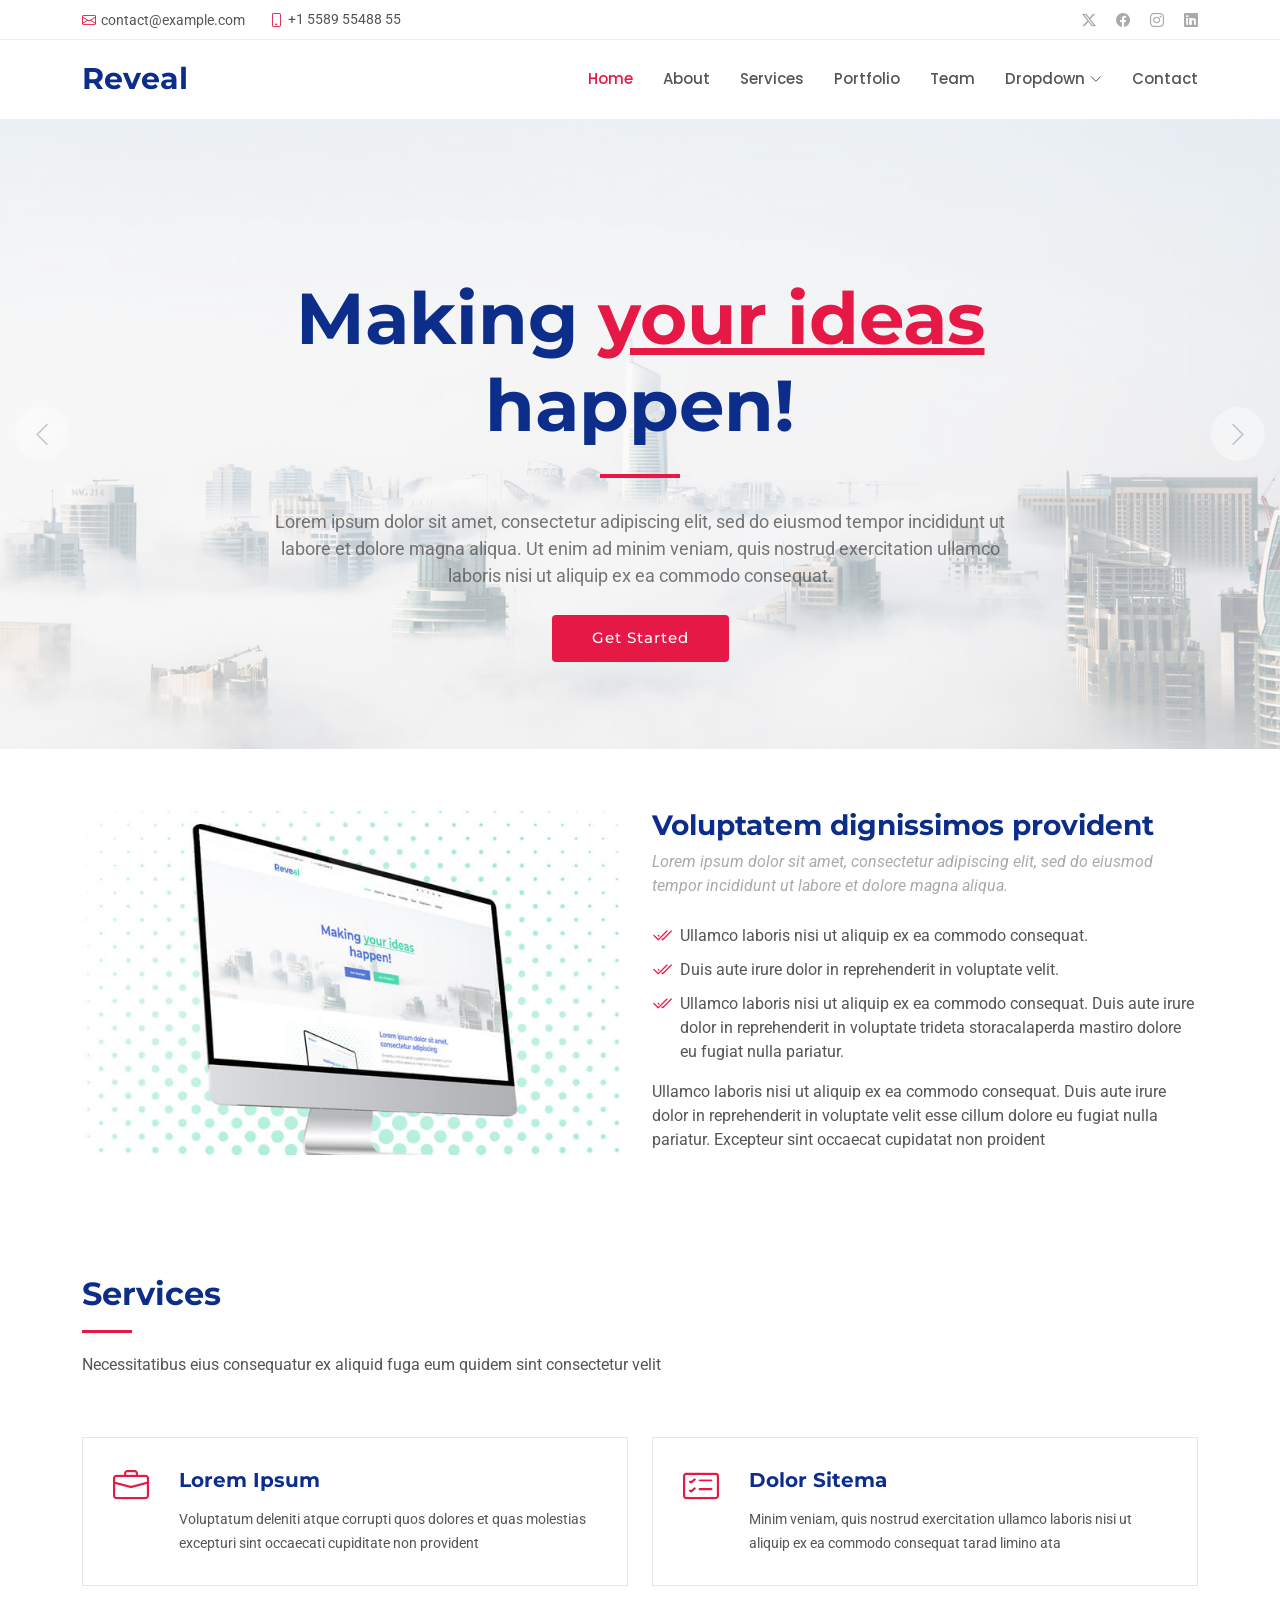
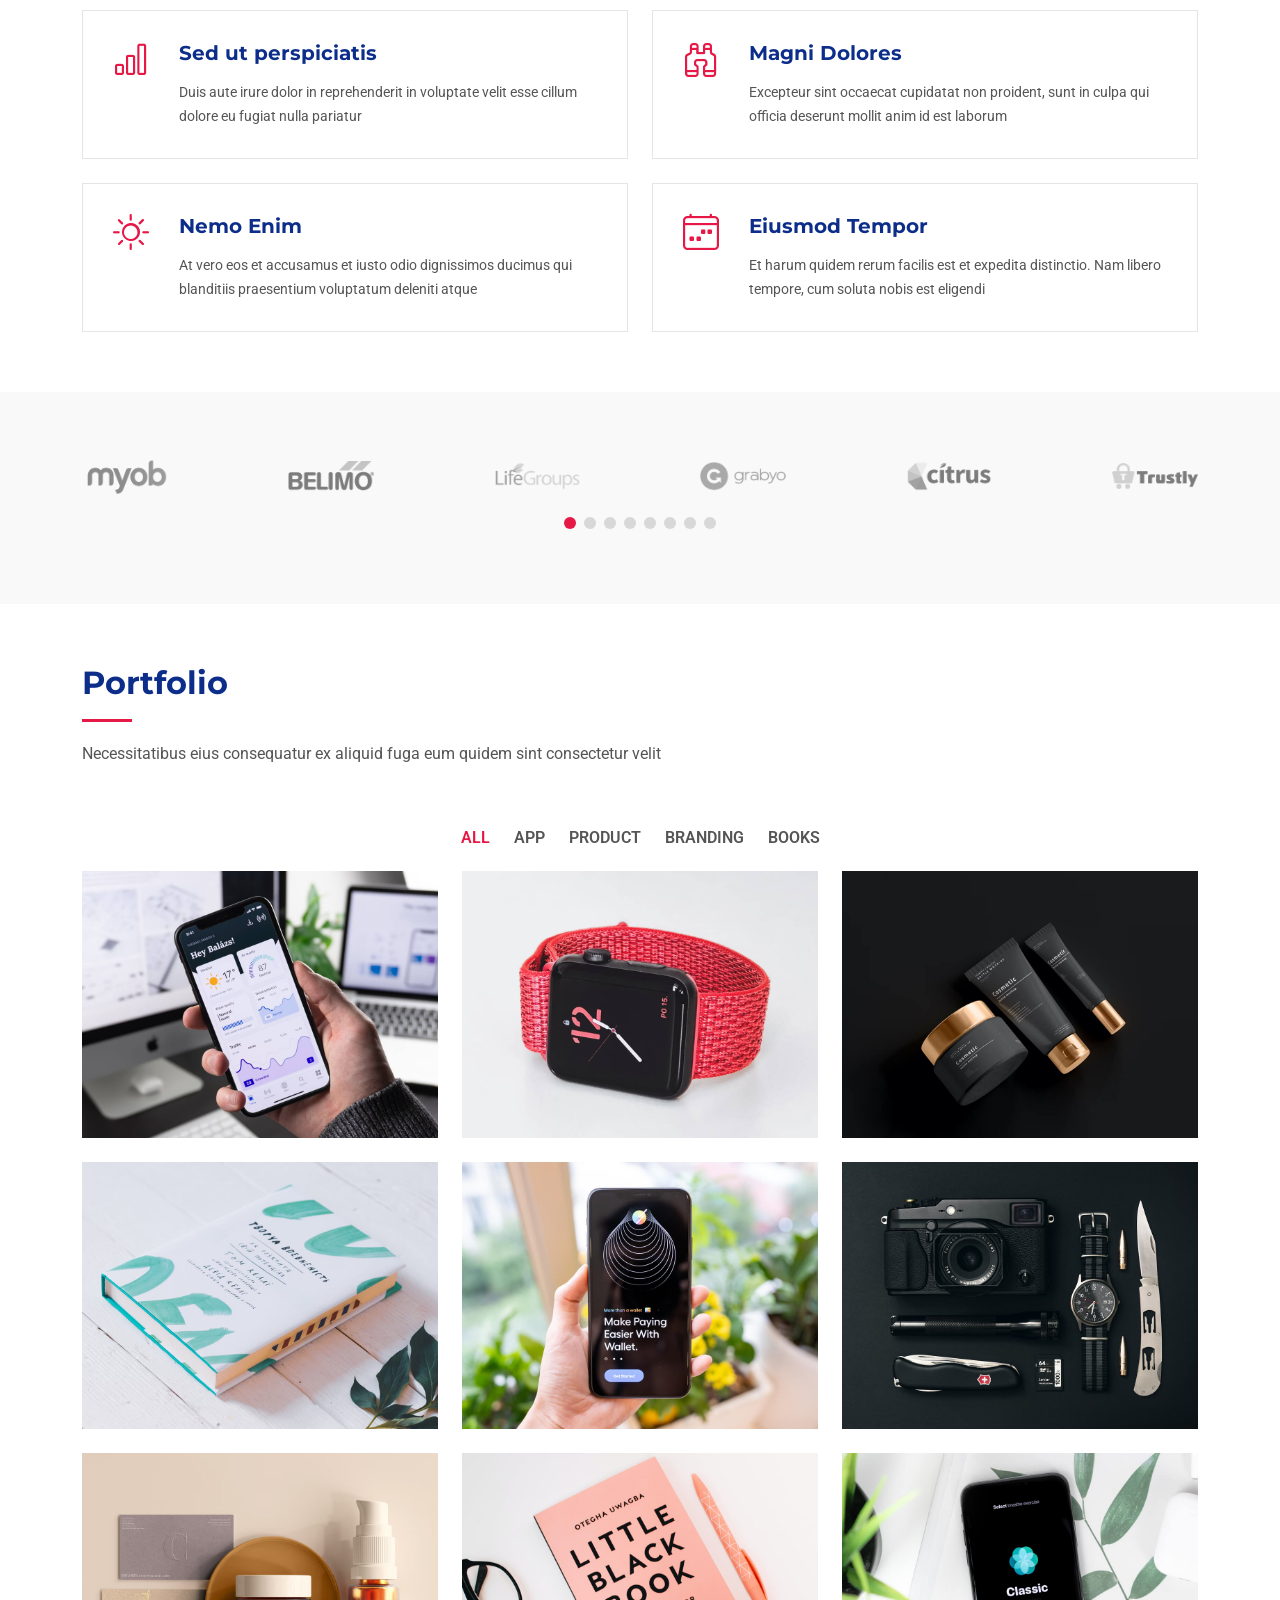
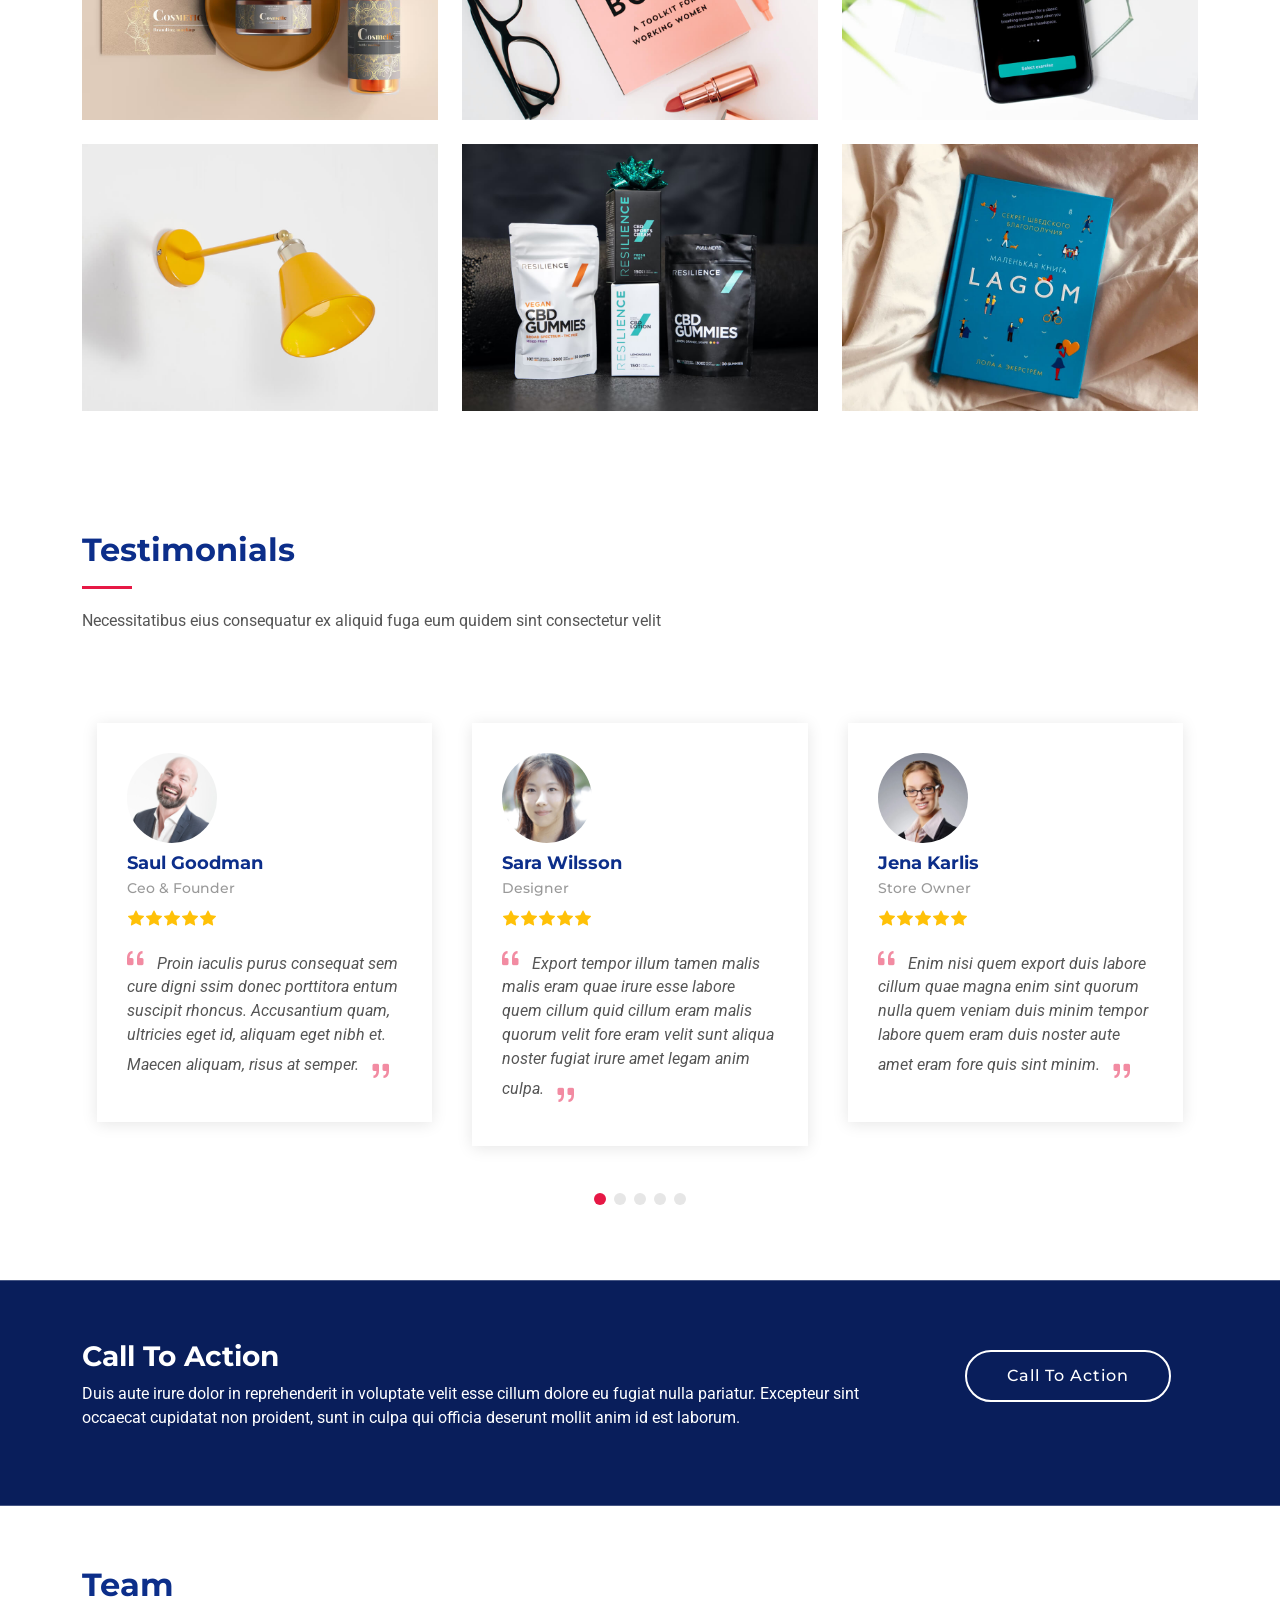
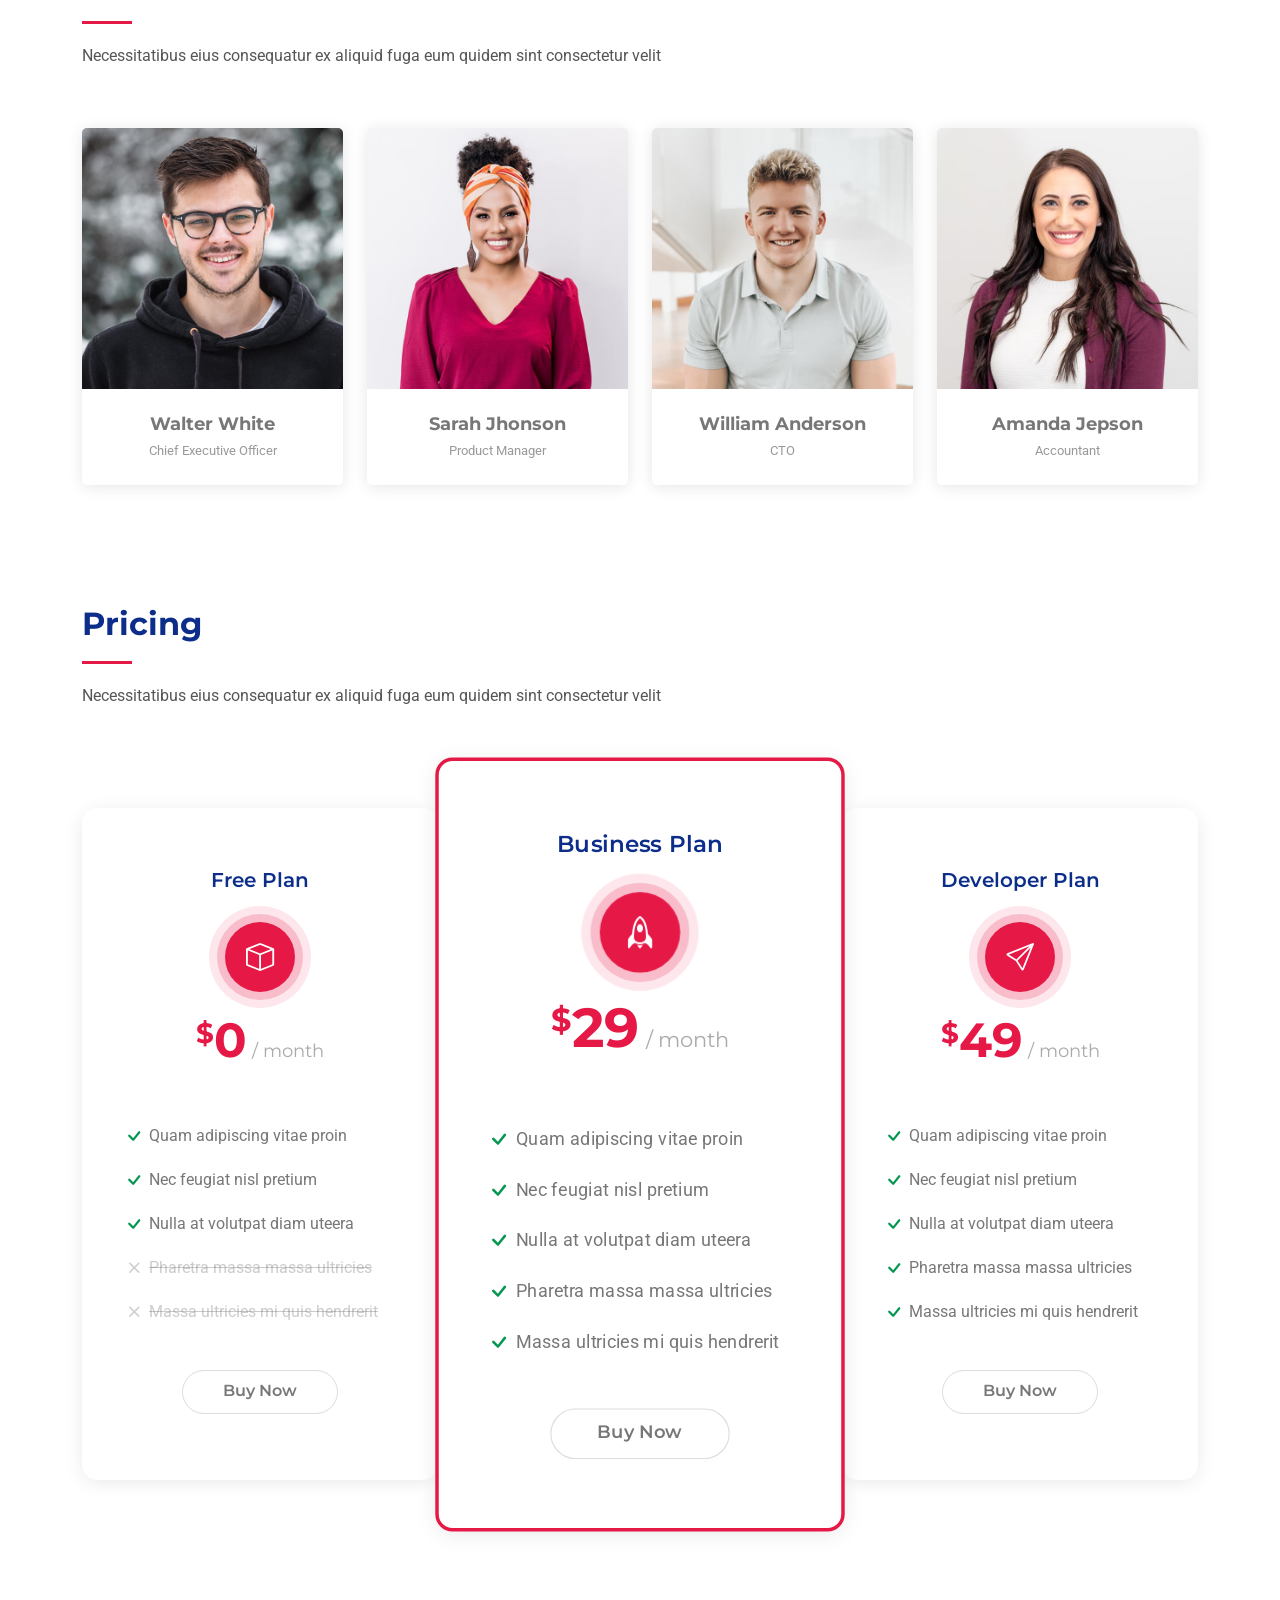
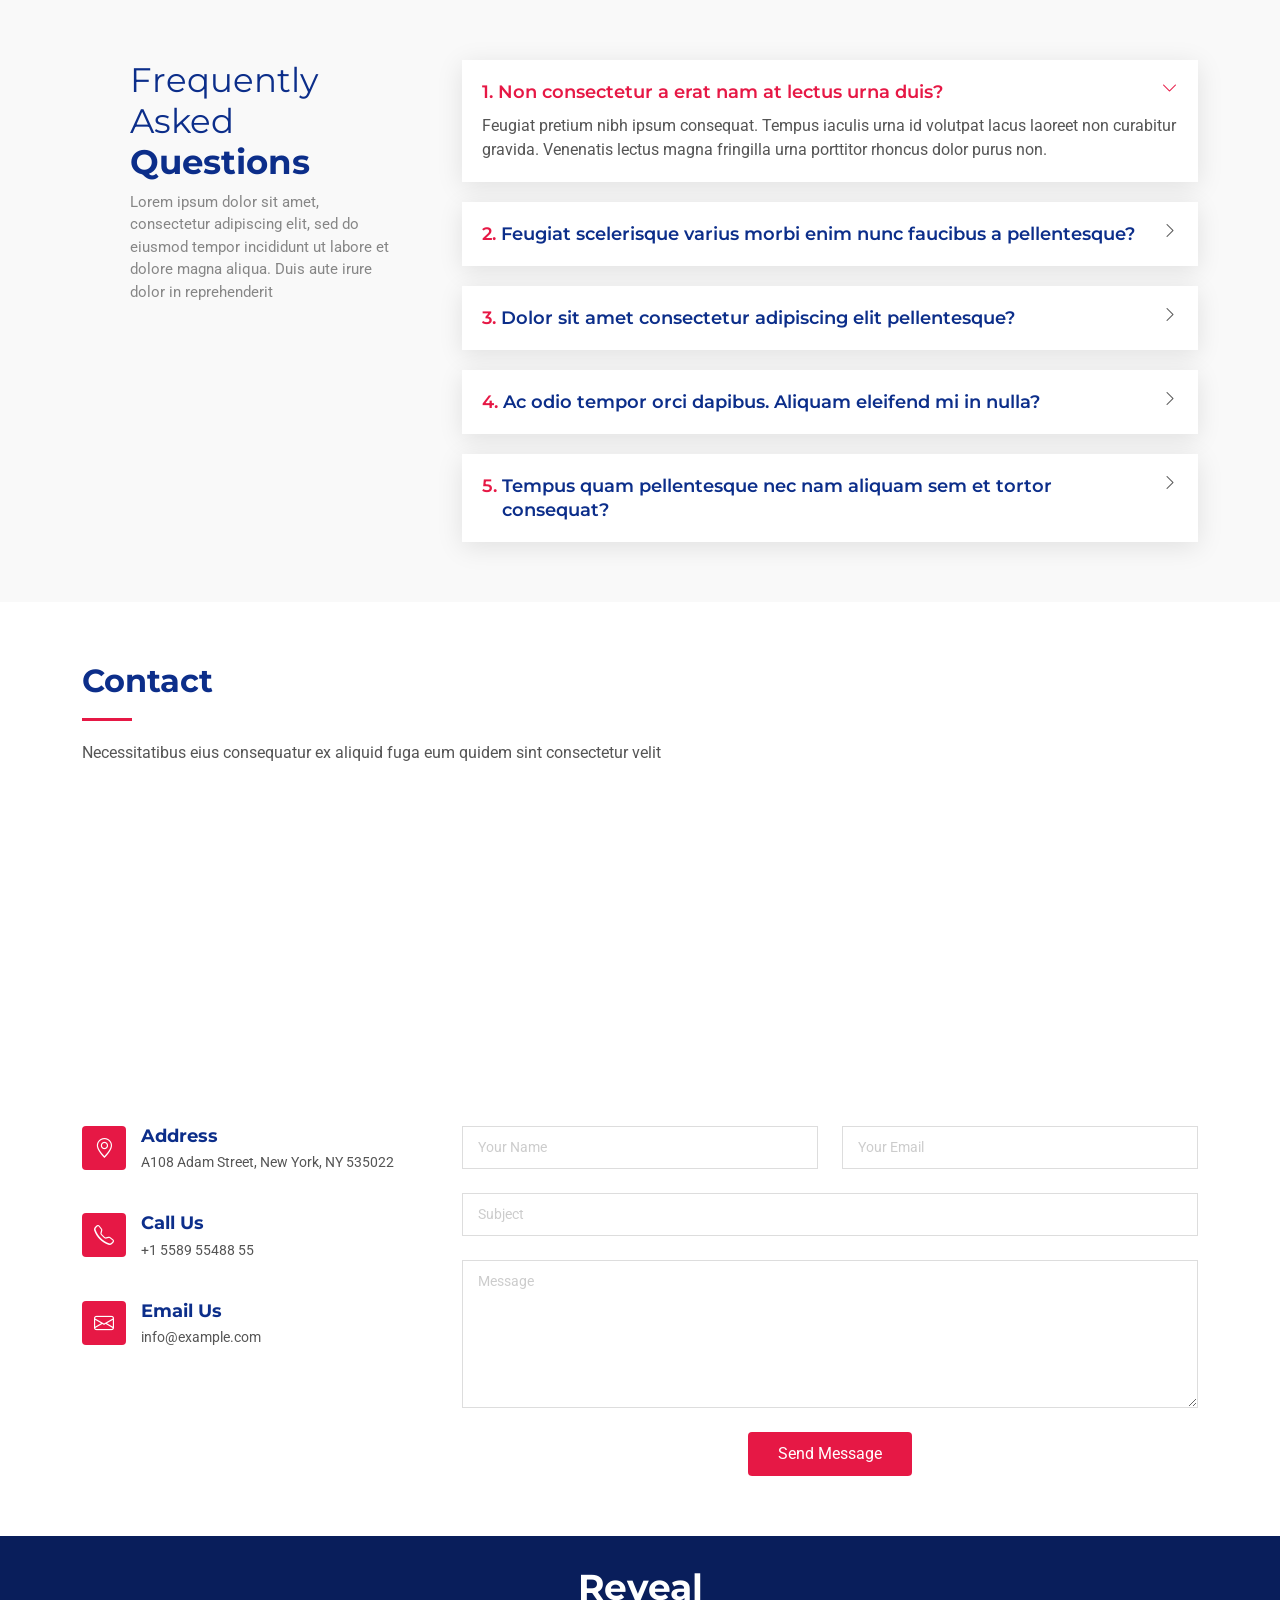
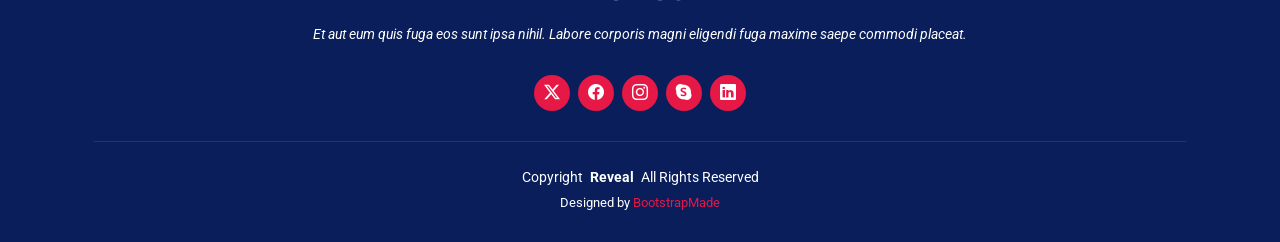
<file: reveal/index.html>
<!DOCTYPE html>
<html lang="en">

<head>
  <meta charset="utf-8">
  <meta content="width=device-width, initial-scale=1.0" name="viewport">
  <title>Index - Reveal Bootstrap Template</title>
  <meta name="description" content="">
  <meta name="keywords" content="">

  <!-- Favicons -->
  <link href="assets/img/favicon.png" rel="icon">
  <link href="assets/img/apple-touch-icon.png" rel="apple-touch-icon">

  <!-- Fonts -->
  <link href="https://fonts.googleapis.com" rel="preconnect">
  <link href="https://fonts.gstatic.com" rel="preconnect" crossorigin>
  <link href="https://fonts.googleapis.com/css2?family=Roboto:ital,wght@0,100;0,300;0,400;0,500;0,700;0,900;1,100;1,300;1,400;1,500;1,700;1,900&family=Montserrat:ital,wght@0,100;0,200;0,300;0,400;0,500;0,600;0,700;0,800;0,900;1,100;1,200;1,300;1,400;1,500;1,600;1,700;1,800;1,900&family=Poppins:ital,wght@0,100;0,200;0,300;0,400;0,500;0,600;0,700;0,800;0,900;1,100;1,200;1,300;1,400;1,500;1,600;1,700;1,800;1,900&display=swap" rel="stylesheet">

  <!-- Vendor CSS Files -->
  <link href="assets/vendor/bootstrap/css/bootstrap.min.css" rel="stylesheet">
  <link href="assets/vendor/bootstrap-icons/bootstrap-icons.css" rel="stylesheet">
  <link href="assets/vendor/aos/aos.css" rel="stylesheet">
  <link href="assets/vendor/swiper/swiper-bundle.min.css" rel="stylesheet">
  <link href="assets/vendor/glightbox/css/glightbox.min.css" rel="stylesheet">

  <!-- Main CSS File -->
  <link href="assets/css/main.css" rel="stylesheet">

  <!-- =======================================================
  * Template Name: Reveal
  * Template URL: https://bootstrapmade.com/reveal-bootstrap-corporate-template/
  * Updated: Aug 07 2024 with Bootstrap v5.3.3
  * Author: BootstrapMade.com
  * License: https://bootstrapmade.com/license/
  ======================================================== -->
</head>

<body class="index-page">

  <header id="header" class="header sticky-top">

    <div class="topbar d-flex align-items-center">
      <div class="container d-flex justify-content-center justify-content-md-between">
        <div class="contact-info d-flex align-items-center">
          <i class="bi bi-envelope d-flex align-items-center"><a href="mailto:contact@example.com">contact@example.com</a></i>
          <i class="bi bi-phone d-flex align-items-center ms-4"><span>+1 5589 55488 55</span></i>
        </div>
        <div class="social-links d-none d-md-flex align-items-center">
          <a href="#" class="twitter"><i class="bi bi-twitter-x"></i></a>
          <a href="#" class="facebook"><i class="bi bi-facebook"></i></a>
          <a href="#" class="instagram"><i class="bi bi-instagram"></i></a>
          <a href="#" class="linkedin"><i class="bi bi-linkedin"></i></a>
        </div>
      </div>
    </div><!-- End Top Bar -->

    <div class="branding d-flex align-items-cente">

      <div class="container position-relative d-flex align-items-center justify-content-between">
        <a href="index.html" class="logo d-flex align-items-center">
          <!-- Uncomment the line below if you also wish to use an image logo -->
          <!-- <img src="assets/img/logo.png" alt=""> -->
          <h1 class="sitename">Reveal</h1>
        </a>

        <nav id="navmenu" class="navmenu">
          <ul>
            <li><a href="#hero" class="active">Home</a></li>
            <li><a href="about.html">About</a></li>
            <li><a href="conditions-générales.html">Services</a></li>
            <li><a href="#portfolio">Portfolio</a></li>
            <li><a href="#team">Team</a></li>
            <li class="dropdown"><a href="#"><span>Dropdown</span> <i class="bi bi-chevron-down toggle-dropdown"></i></a>
              <ul>
                <li><a href="#">Dropdown 1</a></li>
                <li class="dropdown"><a href="#"><span>Deep Dropdown</span> <i class="bi bi-chevron-down toggle-dropdown"></i></a>
                  <ul>
                    <li><a href="#">Deep Dropdown 1</a></li>
                    <li><a href="#">Deep Dropdown 2</a></li>
                    <li><a href="#">Deep Dropdown 3</a></li>
                    <li><a href="#">Deep Dropdown 4</a></li>
                    <li><a href="#">Deep Dropdown 5</a></li>
                  </ul>
                </li>
                <li><a href="#">Dropdown 2</a></li>
                <li><a href="#">Dropdown 3</a></li>
                <li><a href="#">Dropdown 4</a></li>
              </ul>
            </li>
            <li><a href="#contact">Contact</a></li>
          </ul>
          <i class="mobile-nav-toggle d-xl-none bi bi-list"></i>
        </nav>

      </div>

    </div>

  </header>

  <main class="main">

    <!-- Hero Section -->
    <section id="hero" class="hero section light-background">

      <div class="info d-flex align-items-center">
        <div class="container">
          <div class="row justify-content-center" data-aos="fade-up" data-aos-delay="100">
            <div class="col-lg-8 text-center">
              <h2>Making <span>your ideas</span> happen!</h2>
              <p>Lorem ipsum dolor sit amet, consectetur adipiscing elit, sed do eiusmod tempor incididunt ut labore et dolore magna aliqua. Ut enim ad minim veniam, quis nostrud exercitation ullamco laboris nisi ut aliquip ex ea commodo consequat.</p>
              <a href="#featured-services" class="btn-get-started">Get Started</a>
            </div>
          </div>
        </div>
      </div>

      <div id="hero-carousel" class="carousel slide" data-bs-ride="carousel" data-bs-interval="5000">

        <div class="carousel-item active">
          <img src="assets/img/hero-carousel/hero-carousel-1.jpg" alt="">
        </div>

        <div class="carousel-item">
          <img src="assets/img/hero-carousel/hero-carousel-2.jpg" alt="">
        </div>

        <div class="carousel-item">
          <img src="assets/img/hero-carousel/hero-carousel-3.jpg" alt="">
        </div>

        <a class="carousel-control-prev" href="#hero-carousel" role="button" data-bs-slide="prev">
          <span class="carousel-control-prev-icon bi bi-chevron-left" aria-hidden="true"></span>
        </a>

        <a class="carousel-control-next" href="#hero-carousel" role="button" data-bs-slide="next">
          <span class="carousel-control-next-icon bi bi-chevron-right" aria-hidden="true"></span>
        </a>

      </div>

    </section><!-- /Hero Section -->

    <!-- About Section -->
    <section id="about" class="about section">

      <div class="container" data-aos="fade-up" data-aos-delay="100">

        <div class="row gy-4">
          <div class="col-lg-6 2">
            <img src="assets/img/about.jpg" class="img-fluid" alt="">
          </div>
          <div class="col-lg-6 content">
            <h3>Voluptatem dignissimos provident</h3>
            <p class="fst-italic">
              Lorem ipsum dolor sit amet, consectetur adipiscing elit, sed do eiusmod tempor incididunt ut labore et dolore
              magna aliqua.
            </p>
            <ul>
              <li><i class="bi bi-check2-all"></i> <span>Ullamco laboris nisi ut aliquip ex ea commodo consequat.</span></li>
              <li><i class="bi bi-check2-all"></i> <span>Duis aute irure dolor in reprehenderit in voluptate velit.</span></li>
              <li><i class="bi bi-check2-all"></i> <span>Ullamco laboris nisi ut aliquip ex ea commodo consequat. Duis aute irure dolor in reprehenderit in voluptate trideta storacalaperda mastiro dolore eu fugiat nulla pariatur.</span></li>
            </ul>
            <p>
              Ullamco laboris nisi ut aliquip ex ea commodo consequat. Duis aute irure dolor in reprehenderit in voluptate
              velit esse cillum dolore eu fugiat nulla pariatur. Excepteur sint occaecat cupidatat non proident
            </p>
          </div>
        </div>

      </div>

    </section><!-- /About Section -->

    <!-- Services Section -->
    <section id="services" class="services section">

      <!-- Section Title -->
      <div class="container section-title" data-aos="fade-up">
        <h2>Services</h2>
        <p>Necessitatibus eius consequatur ex aliquid fuga eum quidem sint consectetur velit</p>
      </div><!-- End Section Title -->

      <div class="container">

        <div class="row gy-4">

          <div class="col-md-6" data-aos="fade-up" data-aos-delay="100">
            <div class="service-item d-flex position-relative h-100">
              <i class="bi bi-briefcase icon flex-shrink-0"></i>
              <div>
                <h4 class="title"><a href="service-details.html" class="stretched-link">Lorem Ipsum</a></h4>
                <p class="description">Voluptatum deleniti atque corrupti quos dolores et quas molestias excepturi sint occaecati cupiditate non provident</p>
              </div>
            </div>
          </div><!-- End Service Item -->

          <div class="col-md-6" data-aos="fade-up" data-aos-delay="200">
            <div class="service-item d-flex position-relative h-100">
              <i class="bi bi-card-checklist icon flex-shrink-0"></i>
              <div>
                <h4 class="title"><a href="service-details.html" class="stretched-link">Dolor Sitema</a></h4>
                <p class="description">Minim veniam, quis nostrud exercitation ullamco laboris nisi ut aliquip ex ea commodo consequat tarad limino ata</p>
              </div>
            </div>
          </div><!-- End Service Item -->

          <div class="col-md-6" data-aos="fade-up" data-aos-delay="300">
            <div class="service-item d-flex position-relative h-100">
              <i class="bi bi-bar-chart icon flex-shrink-0"></i>
              <div>
                <h4 class="title"><a href="service-details.html" class="stretched-link">Sed ut perspiciatis</a></h4>
                <p class="description">Duis aute irure dolor in reprehenderit in voluptate velit esse cillum dolore eu fugiat nulla pariatur</p>
              </div>
            </div>
          </div><!-- End Service Item -->

          <div class="col-md-6" data-aos="fade-up" data-aos-delay="400">
            <div class="service-item d-flex position-relative h-100">
              <i class="bi bi-binoculars icon flex-shrink-0"></i>
              <div>
                <h4 class="title"><a href="service-details.html" class="stretched-link">Magni Dolores</a></h4>
                <p class="description">Excepteur sint occaecat cupidatat non proident, sunt in culpa qui officia deserunt mollit anim id est laborum</p>
              </div>
            </div>
          </div><!-- End Service Item -->

          <div class="col-md-6" data-aos="fade-up" data-aos-delay="500">
            <div class="service-item d-flex position-relative h-100">
              <i class="bi bi-brightness-high icon flex-shrink-0"></i>
              <div>
                <h4 class="title"><a href="service-details.html" class="stretched-link">Nemo Enim</a></h4>
                <p class="description">At vero eos et accusamus et iusto odio dignissimos ducimus qui blanditiis praesentium voluptatum deleniti atque</p>
              </div>
            </div>
          </div><!-- End Service Item -->

          <div class="col-md-6" data-aos="fade-up" data-aos-delay="600">
            <div class="service-item d-flex position-relative h-100">
              <i class="bi bi-calendar4-week icon flex-shrink-0"></i>
              <div>
                <h4 class="title"><a href="service-details.html" class="stretched-link">Eiusmod Tempor</a></h4>
                <p class="description">Et harum quidem rerum facilis est et expedita distinctio. Nam libero tempore, cum soluta nobis est eligendi</p>
              </div>
            </div>
          </div><!-- End Service Item -->

        </div>

      </div>

    </section><!-- /Services Section -->

    <!-- Clients Section -->
    <section id="clients" class="clients section light-background">

      <div class="container" data-aos="fade-up" data-aos-delay="100">

        <div class="swiper init-swiper">
          <script type="application/json" class="swiper-config">
            {
              "loop": true,
              "speed": 600,
              "autoplay": {
                "delay": 5000
              },
              "slidesPerView": "auto",
              "pagination": {
                "el": ".swiper-pagination",
                "type": "bullets",
                "clickable": true
              },
              "breakpoints": {
                "320": {
                  "slidesPerView": 2,
                  "spaceBetween": 40
                },
                "480": {
                  "slidesPerView": 3,
                  "spaceBetween": 60
                },
                "640": {
                  "slidesPerView": 4,
                  "spaceBetween": 80
                },
                "992": {
                  "slidesPerView": 6,
                  "spaceBetween": 120
                }
              }
            }
          </script>
          <div class="swiper-wrapper align-items-center">
            <div class="swiper-slide"><img src="assets/img/clients/client-1.png" class="img-fluid" alt=""></div>
            <div class="swiper-slide"><img src="assets/img/clients/client-2.png" class="img-fluid" alt=""></div>
            <div class="swiper-slide"><img src="assets/img/clients/client-3.png" class="img-fluid" alt=""></div>
            <div class="swiper-slide"><img src="assets/img/clients/client-4.png" class="img-fluid" alt=""></div>
            <div class="swiper-slide"><img src="assets/img/clients/client-5.png" class="img-fluid" alt=""></div>
            <div class="swiper-slide"><img src="assets/img/clients/client-6.png" class="img-fluid" alt=""></div>
            <div class="swiper-slide"><img src="assets/img/clients/client-7.png" class="img-fluid" alt=""></div>
            <div class="swiper-slide"><img src="assets/img/clients/client-8.png" class="img-fluid" alt=""></div>
          </div>
          <div class="swiper-pagination"></div>
        </div>

      </div>

    </section><!-- /Clients Section -->

    <!-- Portfolio Section -->
    <section id="portfolio" class="portfolio section">

      <!-- Section Title -->
      <div class="container section-title" data-aos="fade-up">
        <h2>Portfolio</h2>
        <p>Necessitatibus eius consequatur ex aliquid fuga eum quidem sint consectetur velit</p>
      </div><!-- End Section Title -->

      <div class="container">

        <div class="isotope-layout" data-default-filter="*" data-layout="masonry" data-sort="original-order">

          <ul class="portfolio-filters isotope-filters" data-aos="fade-up" data-aos-delay="100">
            <li data-filter="*" class="filter-active">All</li>
            <li data-filter=".filter-app">App</li>
            <li data-filter=".filter-product">Product</li>
            <li data-filter=".filter-branding">Branding</li>
            <li data-filter=".filter-books">Books</li>
          </ul><!-- End Portfolio Filters -->

          <div class="row gy-4 isotope-container" data-aos="fade-up" data-aos-delay="200">

            <div class="col-lg-4 col-md-6 portfolio-item isotope-item filter-app">
              <img src="assets/img/portfolio/app-1.jpg" class="img-fluid" alt="">
              <div class="portfolio-info">
                <h4>App 1</h4>
                <p>Lorem ipsum, dolor sit amet consectetur</p>
                <a href="assets/img/portfolio/app-1.jpg" title="App 1" data-gallery="portfolio-gallery-app" class="glightbox preview-link"><i class="bi bi-zoom-in"></i></a>
                <a href="portfolio-details.html" title="More Details" class="details-link"><i class="bi bi-link-45deg"></i></a>
              </div>
            </div><!-- End Portfolio Item -->

            <div class="col-lg-4 col-md-6 portfolio-item isotope-item filter-product">
              <img src="assets/img/portfolio/product-1.jpg" class="img-fluid" alt="">
              <div class="portfolio-info">
                <h4>Product 1</h4>
                <p>Lorem ipsum, dolor sit amet consectetur</p>
                <a href="assets/img/portfolio/product-1.jpg" title="Product 1" data-gallery="portfolio-gallery-product" class="glightbox preview-link"><i class="bi bi-zoom-in"></i></a>
                <a href="portfolio-details.html" title="More Details" class="details-link"><i class="bi bi-link-45deg"></i></a>
              </div>
            </div><!-- End Portfolio Item -->

            <div class="col-lg-4 col-md-6 portfolio-item isotope-item filter-branding">
              <img src="assets/img/portfolio/branding-1.jpg" class="img-fluid" alt="">
              <div class="portfolio-info">
                <h4>Branding 1</h4>
                <p>Lorem ipsum, dolor sit amet consectetur</p>
                <a href="assets/img/portfolio/branding-1.jpg" title="Branding 1" data-gallery="portfolio-gallery-branding" class="glightbox preview-link"><i class="bi bi-zoom-in"></i></a>
                <a href="portfolio-details.html" title="More Details" class="details-link"><i class="bi bi-link-45deg"></i></a>
              </div>
            </div><!-- End Portfolio Item -->

            <div class="col-lg-4 col-md-6 portfolio-item isotope-item filter-books">
              <img src="assets/img/portfolio/books-1.jpg" class="img-fluid" alt="">
              <div class="portfolio-info">
                <h4>Books 1</h4>
                <p>Lorem ipsum, dolor sit amet consectetur</p>
                <a href="assets/img/portfolio/books-1.jpg" title="Branding 1" data-gallery="portfolio-gallery-book" class="glightbox preview-link"><i class="bi bi-zoom-in"></i></a>
                <a href="portfolio-details.html" title="More Details" class="details-link"><i class="bi bi-link-45deg"></i></a>
              </div>
            </div><!-- End Portfolio Item -->

            <div class="col-lg-4 col-md-6 portfolio-item isotope-item filter-app">
              <img src="assets/img/portfolio/app-2.jpg" class="img-fluid" alt="">
              <div class="portfolio-info">
                <h4>App 2</h4>
                <p>Lorem ipsum, dolor sit amet consectetur</p>
                <a href="assets/img/portfolio/app-2.jpg" title="App 2" data-gallery="portfolio-gallery-app" class="glightbox preview-link"><i class="bi bi-zoom-in"></i></a>
                <a href="portfolio-details.html" title="More Details" class="details-link"><i class="bi bi-link-45deg"></i></a>
              </div>
            </div><!-- End Portfolio Item -->

            <div class="col-lg-4 col-md-6 portfolio-item isotope-item filter-product">
              <img src="assets/img/portfolio/product-2.jpg" class="img-fluid" alt="">
              <div class="portfolio-info">
                <h4>Product 2</h4>
                <p>Lorem ipsum, dolor sit amet consectetur</p>
                <a href="assets/img/portfolio/product-2.jpg" title="Product 2" data-gallery="portfolio-gallery-product" class="glightbox preview-link"><i class="bi bi-zoom-in"></i></a>
                <a href="portfolio-details.html" title="More Details" class="details-link"><i class="bi bi-link-45deg"></i></a>
              </div>
            </div><!-- End Portfolio Item -->

            <div class="col-lg-4 col-md-6 portfolio-item isotope-item filter-branding">
              <img src="assets/img/portfolio/branding-2.jpg" class="img-fluid" alt="">
              <div class="portfolio-info">
                <h4>Branding 2</h4>
                <p>Lorem ipsum, dolor sit amet consectetur</p>
                <a href="assets/img/portfolio/branding-2.jpg" title="Branding 2" data-gallery="portfolio-gallery-branding" class="glightbox preview-link"><i class="bi bi-zoom-in"></i></a>
                <a href="portfolio-details.html" title="More Details" class="details-link"><i class="bi bi-link-45deg"></i></a>
              </div>
            </div><!-- End Portfolio Item -->

            <div class="col-lg-4 col-md-6 portfolio-item isotope-item filter-books">
              <img src="assets/img/portfolio/books-2.jpg" class="img-fluid" alt="">
              <div class="portfolio-info">
                <h4>Books 2</h4>
                <p>Lorem ipsum, dolor sit amet consectetur</p>
                <a href="assets/img/portfolio/books-2.jpg" title="Branding 2" data-gallery="portfolio-gallery-book" class="glightbox preview-link"><i class="bi bi-zoom-in"></i></a>
                <a href="portfolio-details.html" title="More Details" class="details-link"><i class="bi bi-link-45deg"></i></a>
              </div>
            </div><!-- End Portfolio Item -->

            <div class="col-lg-4 col-md-6 portfolio-item isotope-item filter-app">
              <img src="assets/img/portfolio/app-3.jpg" class="img-fluid" alt="">
              <div class="portfolio-info">
                <h4>App 3</h4>
                <p>Lorem ipsum, dolor sit amet consectetur</p>
                <a href="assets/img/portfolio/app-3.jpg" title="App 3" data-gallery="portfolio-gallery-app" class="glightbox preview-link"><i class="bi bi-zoom-in"></i></a>
                <a href="portfolio-details.html" title="More Details" class="details-link"><i class="bi bi-link-45deg"></i></a>
              </div>
            </div><!-- End Portfolio Item -->

            <div class="col-lg-4 col-md-6 portfolio-item isotope-item filter-product">
              <img src="assets/img/portfolio/product-3.jpg" class="img-fluid" alt="">
              <div class="portfolio-info">
                <h4>Product 3</h4>
                <p>Lorem ipsum, dolor sit amet consectetur</p>
                <a href="assets/img/portfolio/product-3.jpg" title="Product 3" data-gallery="portfolio-gallery-product" class="glightbox preview-link"><i class="bi bi-zoom-in"></i></a>
                <a href="portfolio-details.html" title="More Details" class="details-link"><i class="bi bi-link-45deg"></i></a>
              </div>
            </div><!-- End Portfolio Item -->

            <div class="col-lg-4 col-md-6 portfolio-item isotope-item filter-branding">
              <img src="assets/img/portfolio/branding-3.jpg" class="img-fluid" alt="">
              <div class="portfolio-info">
                <h4>Branding 3</h4>
                <p>Lorem ipsum, dolor sit amet consectetur</p>
                <a href="assets/img/portfolio/branding-3.jpg" title="Branding 2" data-gallery="portfolio-gallery-branding" class="glightbox preview-link"><i class="bi bi-zoom-in"></i></a>
                <a href="portfolio-details.html" title="More Details" class="details-link"><i class="bi bi-link-45deg"></i></a>
              </div>
            </div><!-- End Portfolio Item -->

            <div class="col-lg-4 col-md-6 portfolio-item isotope-item filter-books">
              <img src="assets/img/portfolio/books-3.jpg" class="img-fluid" alt="">
              <div class="portfolio-info">
                <h4>Books 3</h4>
                <p>Lorem ipsum, dolor sit amet consectetur</p>
                <a href="assets/img/portfolio/books-3.jpg" title="Branding 3" data-gallery="portfolio-gallery-book" class="glightbox preview-link"><i class="bi bi-zoom-in"></i></a>
                <a href="portfolio-details.html" title="More Details" class="details-link"><i class="bi bi-link-45deg"></i></a>
              </div>
            </div><!-- End Portfolio Item -->

          </div><!-- End Portfolio Container -->

        </div>

      </div>

    </section><!-- /Portfolio Section -->

    <!-- Testimonials Section -->
    <section id="testimonials" class="testimonials section">

      <!-- Section Title -->
      <div class="container section-title" data-aos="fade-up">
        <h2>Testimonials</h2>
        <p>Necessitatibus eius consequatur ex aliquid fuga eum quidem sint consectetur velit</p>
      </div><!-- End Section Title -->

      <div class="container" data-aos="fade-up" data-aos-delay="100">

        <div class="swiper init-swiper">
          <script type="application/json" class="swiper-config">
            {
              "loop": true,
              "speed": 600,
              "autoplay": {
                "delay": 5000
              },
              "slidesPerView": "auto",
              "pagination": {
                "el": ".swiper-pagination",
                "type": "bullets",
                "clickable": true
              },
              "breakpoints": {
                "320": {
                  "slidesPerView": 1,
                  "spaceBetween": 40
                },
                "1200": {
                  "slidesPerView": 3,
                  "spaceBetween": 10
                }
              }
            }
          </script>
          <div class="swiper-wrapper">

            <div class="swiper-slide">
              <div class="testimonial-item">
                <img src="assets/img/testimonials/testimonials-1.jpg" class="testimonial-img" alt="">
                <h3>Saul Goodman</h3>
                <h4>Ceo &amp; Founder</h4>
                <div class="stars">
                  <i class="bi bi-star-fill"></i><i class="bi bi-star-fill"></i><i class="bi bi-star-fill"></i><i class="bi bi-star-fill"></i><i class="bi bi-star-fill"></i>
                </div>
                <p>
                  <i class="bi bi-quote quote-icon-left"></i>
                  <span>Proin iaculis purus consequat sem cure digni ssim donec porttitora entum suscipit rhoncus. Accusantium quam, ultricies eget id, aliquam eget nibh et. Maecen aliquam, risus at semper.</span>
                  <i class="bi bi-quote quote-icon-right"></i>
                </p>
              </div>
            </div><!-- End testimonial item -->

            <div class="swiper-slide">
              <div class="testimonial-item">
                <img src="assets/img/testimonials/testimonials-2.jpg" class="testimonial-img" alt="">
                <h3>Sara Wilsson</h3>
                <h4>Designer</h4>
                <div class="stars">
                  <i class="bi bi-star-fill"></i><i class="bi bi-star-fill"></i><i class="bi bi-star-fill"></i><i class="bi bi-star-fill"></i><i class="bi bi-star-fill"></i>
                </div>
                <p>
                  <i class="bi bi-quote quote-icon-left"></i>
                  <span>Export tempor illum tamen malis malis eram quae irure esse labore quem cillum quid cillum eram malis quorum velit fore eram velit sunt aliqua noster fugiat irure amet legam anim culpa.</span>
                  <i class="bi bi-quote quote-icon-right"></i>
                </p>
              </div>
            </div><!-- End testimonial item -->

            <div class="swiper-slide">
              <div class="testimonial-item">
                <img src="assets/img/testimonials/testimonials-3.jpg" class="testimonial-img" alt="">
                <h3>Jena Karlis</h3>
                <h4>Store Owner</h4>
                <div class="stars">
                  <i class="bi bi-star-fill"></i><i class="bi bi-star-fill"></i><i class="bi bi-star-fill"></i><i class="bi bi-star-fill"></i><i class="bi bi-star-fill"></i>
                </div>
                <p>
                  <i class="bi bi-quote quote-icon-left"></i>
                  <span>Enim nisi quem export duis labore cillum quae magna enim sint quorum nulla quem veniam duis minim tempor labore quem eram duis noster aute amet eram fore quis sint minim.</span>
                  <i class="bi bi-quote quote-icon-right"></i>
                </p>
              </div>
            </div><!-- End testimonial item -->

            <div class="swiper-slide">
              <div class="testimonial-item">
                <img src="assets/img/testimonials/testimonials-4.jpg" class="testimonial-img" alt="">
                <h3>Matt Brandon</h3>
                <h4>Freelancer</h4>
                <div class="stars">
                  <i class="bi bi-star-fill"></i><i class="bi bi-star-fill"></i><i class="bi bi-star-fill"></i><i class="bi bi-star-fill"></i><i class="bi bi-star-fill"></i>
                </div>
                <p>
                  <i class="bi bi-quote quote-icon-left"></i>
                  <span>Fugiat enim eram quae cillum dolore dolor amet nulla culpa multos export minim fugiat minim velit minim dolor enim duis veniam ipsum anim magna sunt elit fore quem dolore labore illum veniam.</span>
                  <i class="bi bi-quote quote-icon-right"></i>
                </p>
              </div>
            </div><!-- End testimonial item -->

            <div class="swiper-slide">
              <div class="testimonial-item">
                <img src="assets/img/testimonials/testimonials-5.jpg" class="testimonial-img" alt="">
                <h3>John Larson</h3>
                <h4>Entrepreneur</h4>
                <div class="stars">
                  <i class="bi bi-star-fill"></i><i class="bi bi-star-fill"></i><i class="bi bi-star-fill"></i><i class="bi bi-star-fill"></i><i class="bi bi-star-fill"></i>
                </div>
                <p>
                  <i class="bi bi-quote quote-icon-left"></i>
                  <span>Quis quorum aliqua sint quem legam fore sunt eram irure aliqua veniam tempor noster veniam enim culpa labore duis sunt culpa nulla illum cillum fugiat legam esse veniam culpa fore nisi cillum quid.</span>
                  <i class="bi bi-quote quote-icon-right"></i>
                </p>
              </div>
            </div><!-- End testimonial item -->

          </div>
          <div class="swiper-pagination"></div>
        </div>

      </div>

    </section><!-- /Testimonials Section -->

    <!-- Call To Action Section -->
    <section id="call-to-action" class="call-to-action section dark-background">

      <div class="container">

        <div class="row" data-aos="zoom-in" data-aos-delay="100">
          <div class="col-xl-9 text-center text-xl-start">
            <h3>Call To Action</h3>
            <p>Duis aute irure dolor in reprehenderit in voluptate velit esse cillum dolore eu fugiat nulla pariatur. Excepteur sint occaecat cupidatat non proident, sunt in culpa qui officia deserunt mollit anim id est laborum.</p>
          </div>
          <div class="col-xl-3 cta-btn-container text-center">
            <a class="cta-btn align-middle" href="#">Call To Action</a>
          </div>
        </div>

      </div>

    </section><!-- /Call To Action Section -->

    <!-- Team Section -->
    <section id="team" class="team section">

      <!-- Section Title -->
      <div class="container section-title" data-aos="fade-up">
        <h2>Team</h2>
        <p>Necessitatibus eius consequatur ex aliquid fuga eum quidem sint consectetur velit</p>
      </div><!-- End Section Title -->

      <div class="container">

        <div class="row gy-4">

          <div class="col-lg-3 col-md-6 d-flex align-items-stretch" data-aos="fade-up" data-aos-delay="100">
            <div class="team-member">
              <div class="member-img">
                <img src="assets/img/team/team-1.jpg" class="img-fluid" alt="">
                <div class="social">
                  <a href=""><i class="bi bi-twitter-x"></i></a>
                  <a href=""><i class="bi bi-facebook"></i></a>
                  <a href=""><i class="bi bi-instagram"></i></a>
                  <a href=""><i class="bi bi-linkedin"></i></a>
                </div>
              </div>
              <div class="member-info">
                <h4>Walter White</h4>
                <span>Chief Executive Officer</span>
              </div>
            </div>
          </div><!-- End Team Member -->

          <div class="col-lg-3 col-md-6 d-flex align-items-stretch" data-aos="fade-up" data-aos-delay="200">
            <div class="team-member">
              <div class="member-img">
                <img src="assets/img/team/team-2.jpg" class="img-fluid" alt="">
                <div class="social">
                  <a href=""><i class="bi bi-twitter-x"></i></a>
                  <a href=""><i class="bi bi-facebook"></i></a>
                  <a href=""><i class="bi bi-instagram"></i></a>
                  <a href=""><i class="bi bi-linkedin"></i></a>
                </div>
              </div>
              <div class="member-info">
                <h4>Sarah Jhonson</h4>
                <span>Product Manager</span>
              </div>
            </div>
          </div><!-- End Team Member -->

          <div class="col-lg-3 col-md-6 d-flex align-items-stretch" data-aos="fade-up" data-aos-delay="300">
            <div class="team-member">
              <div class="member-img">
                <img src="assets/img/team/team-3.jpg" class="img-fluid" alt="">
                <div class="social">
                  <a href=""><i class="bi bi-twitter-x"></i></a>
                  <a href=""><i class="bi bi-facebook"></i></a>
                  <a href=""><i class="bi bi-instagram"></i></a>
                  <a href=""><i class="bi bi-linkedin"></i></a>
                </div>
              </div>
              <div class="member-info">
                <h4>William Anderson</h4>
                <span>CTO</span>
              </div>
            </div>
          </div><!-- End Team Member -->

          <div class="col-lg-3 col-md-6 d-flex align-items-stretch" data-aos="fade-up" data-aos-delay="400">
            <div class="team-member">
              <div class="member-img">
                <img src="assets/img/team/team-4.jpg" class="img-fluid" alt="">
                <div class="social">
                  <a href=""><i class="bi bi-twitter-x"></i></a>
                  <a href=""><i class="bi bi-facebook"></i></a>
                  <a href=""><i class="bi bi-instagram"></i></a>
                  <a href=""><i class="bi bi-linkedin"></i></a>
                </div>
              </div>
              <div class="member-info">
                <h4>Amanda Jepson</h4>
                <span>Accountant</span>
              </div>
            </div>
          </div><!-- End Team Member -->

        </div>

      </div>

    </section><!-- /Team Section -->

    <!-- Pricing Section -->
    <section id="pricing" class="pricing section">

      <!-- Section Title -->
      <div class="container section-title" data-aos="fade-up">
        <h2>Pricing</h2>
        <p>Necessitatibus eius consequatur ex aliquid fuga eum quidem sint consectetur velit</p>
      </div><!-- End Section Title -->

      <div class="container" data-aos="zoom-in" data-aos-delay="100">

        <div class="row g-4">

          <div class="col-lg-4">
            <div class="pricing-item">
              <h3>Free Plan</h3>
              <div class="icon">
                <i class="bi bi-box"></i>
              </div>
              <h4><sup>$</sup>0<span> / month</span></h4>
              <ul>
                <li><i class="bi bi-check"></i> <span>Quam adipiscing vitae proin</span></li>
                <li><i class="bi bi-check"></i> <span>Nec feugiat nisl pretium</span></li>
                <li><i class="bi bi-check"></i> <span>Nulla at volutpat diam uteera</span></li>
                <li class="na"><i class="bi bi-x"></i> <span>Pharetra massa massa ultricies</span></li>
                <li class="na"><i class="bi bi-x"></i> <span>Massa ultricies mi quis hendrerit</span></li>
              </ul>
              <div class="text-center"><a href="#" class="buy-btn">Buy Now</a></div>
            </div>
          </div><!-- End Pricing Item -->

          <div class="col-lg-4">
            <div class="pricing-item featured">
              <h3>Business Plan</h3>
              <div class="icon">
                <i class="bi bi-rocket"></i>
              </div>

              <h4><sup>$</sup>29<span> / month</span></h4>
              <ul>
                <li><i class="bi bi-check"></i> <span>Quam adipiscing vitae proin</span></li>
                <li><i class="bi bi-check"></i> <span>Nec feugiat nisl pretium</span></li>
                <li><i class="bi bi-check"></i> <span>Nulla at volutpat diam uteera</span></li>
                <li><i class="bi bi-check"></i> <span>Pharetra massa massa ultricies</span></li>
                <li><i class="bi bi-check"></i> <span>Massa ultricies mi quis hendrerit</span></li>
              </ul>
              <div class="text-center"><a href="#" class="buy-btn">Buy Now</a></div>
            </div>
          </div><!-- End Pricing Item -->

          <div class="col-lg-4">
            <div class="pricing-item">
              <h3>Developer Plan</h3>
              <div class="icon">
                <i class="bi bi-send"></i>
              </div>
              <h4><sup>$</sup>49<span> / month</span></h4>
              <ul>
                <li><i class="bi bi-check"></i> <span>Quam adipiscing vitae proin</span></li>
                <li><i class="bi bi-check"></i> <span>Nec feugiat nisl pretium</span></li>
                <li><i class="bi bi-check"></i> <span>Nulla at volutpat diam uteera</span></li>
                <li><i class="bi bi-check"></i> <span>Pharetra massa massa ultricies</span></li>
                <li><i class="bi bi-check"></i> <span>Massa ultricies mi quis hendrerit</span></li>
              </ul>
              <div class="text-center"><a href="#" class="buy-btn">Buy Now</a></div>
            </div>
          </div><!-- End Pricing Item -->

        </div>

      </div>

    </section><!-- /Pricing Section -->

    <!-- Faq Section -->
    <section id="faq" class="faq section light-background">

      <div class="container">

        <div class="row gy-4">

          <div class="col-lg-4" data-aos="fade-up" data-aos-delay="100">
            <div class="content px-xl-5">
              <h3><span>Frequently Asked </span><strong>Questions</strong></h3>
              <p>
                Lorem ipsum dolor sit amet, consectetur adipiscing elit, sed do eiusmod tempor incididunt ut labore et dolore magna aliqua. Duis aute irure dolor in reprehenderit
              </p>
            </div>
          </div>

          <div class="col-lg-8" data-aos="fade-up" data-aos-delay="200">

            <div class="faq-container">
              <div class="faq-item faq-active">
                <h3><span class="num">1.</span> <span>Non consectetur a erat nam at lectus urna duis?</span></h3>
                <div class="faq-content">
                  <p>Feugiat pretium nibh ipsum consequat. Tempus iaculis urna id volutpat lacus laoreet non curabitur gravida. Venenatis lectus magna fringilla urna porttitor rhoncus dolor purus non.</p>
                </div>
                <i class="faq-toggle bi bi-chevron-right"></i>
              </div><!-- End Faq item-->

              <div class="faq-item">
                <h3><span class="num">2.</span> <span>Feugiat scelerisque varius morbi enim nunc faucibus a pellentesque?</span></h3>
                <div class="faq-content">
                  <p>Dolor sit amet consectetur adipiscing elit pellentesque habitant morbi. Id interdum velit laoreet id donec ultrices. Fringilla phasellus faucibus scelerisque eleifend donec pretium. Est pellentesque elit ullamcorper dignissim. Mauris ultrices eros in cursus turpis massa tincidunt dui.</p>
                </div>
                <i class="faq-toggle bi bi-chevron-right"></i>
              </div><!-- End Faq item-->

              <div class="faq-item">
                <h3><span class="num">3.</span> <span>Dolor sit amet consectetur adipiscing elit pellentesque?</span></h3>
                <div class="faq-content">
                  <p>Eleifend mi in nulla posuere sollicitudin aliquam ultrices sagittis orci. Faucibus pulvinar elementum integer enim. Sem nulla pharetra diam sit amet nisl suscipit. Rutrum tellus pellentesque eu tincidunt. Lectus urna duis convallis convallis tellus. Urna molestie at elementum eu facilisis sed odio morbi quis</p>
                </div>
                <i class="faq-toggle bi bi-chevron-right"></i>
              </div><!-- End Faq item-->

              <div class="faq-item">
                <h3><span class="num">4.</span> <span>Ac odio tempor orci dapibus. Aliquam eleifend mi in nulla?</span></h3>
                <div class="faq-content">
                  <p>Dolor sit amet consectetur adipiscing elit pellentesque habitant morbi. Id interdum velit laoreet id donec ultrices. Fringilla phasellus faucibus scelerisque eleifend donec pretium. Est pellentesque elit ullamcorper dignissim. Mauris ultrices eros in cursus turpis massa tincidunt dui.</p>
                </div>
                <i class="faq-toggle bi bi-chevron-right"></i>
              </div><!-- End Faq item-->

              <div class="faq-item">
                <h3><span class="num">5.</span> <span>Tempus quam pellentesque nec nam aliquam sem et tortor consequat?</span></h3>
                <div class="faq-content">
                  <p>Molestie a iaculis at erat pellentesque adipiscing commodo. Dignissim suspendisse in est ante in. Nunc vel risus commodo viverra maecenas accumsan. Sit amet nisl suscipit adipiscing bibendum est. Purus gravida quis blandit turpis cursus in</p>
                </div>
                <i class="faq-toggle bi bi-chevron-right"></i>
              </div><!-- End Faq item-->

            </div>

          </div>
        </div>

      </div>

    </section><!-- /Faq Section -->

    <!-- Contact Section -->
    <section id="contact" class="contact section">

      <!-- Section Title -->
      <div class="container section-title" data-aos="fade-up">
        <h2>Contact</h2>
        <p>Necessitatibus eius consequatur ex aliquid fuga eum quidem sint consectetur velit</p>
      </div><!-- End Section Title -->

      <div class="container" data-aos="fade-up" data-aos-delay="100">

        <div class="mb-4" data-aos="fade-up" data-aos-delay="200">
          <iframe style="border:0; width: 100%; height: 270px;" src="https://www.google.com/maps/embed?pb=!1m14!1m8!1m3!1d48389.78314118045!2d-74.006138!3d40.710059!3m2!1i1024!2i768!4f13.1!3m3!1m2!1s0x89c25a22a3bda30d%3A0xb89d1fe6bc499443!2sDowntown%20Conference%20Center!5e0!3m2!1sen!2sus!4v1676961268712!5m2!1sen!2sus" frameborder="0" allowfullscreen="" loading="lazy" referrerpolicy="no-referrer-when-downgrade"></iframe>
        </div><!-- End Google Maps -->

        <div class="row gy-4">

          <div class="col-lg-4">
            <div class="info-item d-flex" data-aos="fade-up" data-aos-delay="300">
              <i class="bi bi-geo-alt flex-shrink-0"></i>
              <div>
                <h3>Address</h3>
                <p>A108 Adam Street, New York, NY 535022</p>
              </div>
            </div><!-- End Info Item -->

            <div class="info-item d-flex" data-aos="fade-up" data-aos-delay="400">
              <i class="bi bi-telephone flex-shrink-0"></i>
              <div>
                <h3>Call Us</h3>
                <p>+1 5589 55488 55</p>
              </div>
            </div><!-- End Info Item -->

            <div class="info-item d-flex" data-aos="fade-up" data-aos-delay="500">
              <i class="bi bi-envelope flex-shrink-0"></i>
              <div>
                <h3>Email Us</h3>
                <p>info@example.com</p>
              </div>
            </div><!-- End Info Item -->

          </div>

          <div class="col-lg-8">
            <form action="forms/contact.php" method="post" class="php-email-form" data-aos="fade-up" data-aos-delay="200">
              <div class="row gy-4">

                <div class="col-md-6">
                  <input type="text" name="name" class="form-control" placeholder="Your Name" required="">
                </div>

                <div class="col-md-6 ">
                  <input type="email" class="form-control" name="email" placeholder="Your Email" required="">
                </div>

                <div class="col-md-12">
                  <input type="text" class="form-control" name="subject" placeholder="Subject" required="">
                </div>

                <div class="col-md-12">
                  <textarea class="form-control" name="message" rows="6" placeholder="Message" required=""></textarea>
                </div>

                <div class="col-md-12 text-center">
                  <div class="loading">Loading</div>
                  <div class="error-message"></div>
                  <div class="sent-message">Your message has been sent. Thank you!</div>

                  <button type="submit">Send Message</button>
                </div>

              </div>
            </form>
          </div><!-- End Contact Form -->

        </div>

      </div>

    </section><!-- /Contact Section -->

  </main>

  <footer id="footer" class="footer dark-background">
    <div class="container">
      <h3 class="sitename">Reveal</h3>
      <p>Et aut eum quis fuga eos sunt ipsa nihil. Labore corporis magni eligendi fuga maxime saepe commodi placeat.</p>
      <div class="social-links d-flex justify-content-center">
        <a href=""><i class="bi bi-twitter-x"></i></a>
        <a href=""><i class="bi bi-facebook"></i></a>
        <a href=""><i class="bi bi-instagram"></i></a>
        <a href=""><i class="bi bi-skype"></i></a>
        <a href=""><i class="bi bi-linkedin"></i></a>
      </div>
      <div class="container">
        <div class="copyright">
          <span>Copyright</span> <strong class="px-1 sitename">Reveal</strong> <span>All Rights Reserved</span>
        </div>
        <div class="credits">
          <!-- All the links in the footer should remain intact. -->
          <!-- You can delete the links only if you've purchased the pro version. -->
          <!-- Licensing information: https://bootstrapmade.com/license/ -->
          <!-- Purchase the pro version with working PHP/AJAX contact form: [buy-url] -->
          Designed by <a href="https://bootstrapmade.com/">BootstrapMade</a>
        </div>
      </div>
    </div>
  </footer>

  <!-- Scroll Top -->
  <a href="#" id="scroll-top" class="scroll-top d-flex align-items-center justify-content-center"><i class="bi bi-arrow-up-short"></i></a>

  <!-- Preloader -->
  <div id="preloader"></div>

  <!-- Vendor JS Files -->
  <script src="assets/vendor/bootstrap/js/bootstrap.bundle.min.js"></script>
  <script src="assets/vendor/php-email-form/validate.js"></script>
  <script src="assets/vendor/aos/aos.js"></script>
  <script src="assets/vendor/swiper/swiper-bundle.min.js"></script>
  <script src="assets/vendor/glightbox/js/glightbox.min.js"></script>
  <script src="assets/vendor/imagesloaded/imagesloaded.pkgd.min.js"></script>
  <script src="assets/vendor/isotope-layout/isotope.pkgd.min.js"></script>

  <!-- Main JS File -->
  <script src="assets/js/main.js"></script>

</body>

</html>
</file>
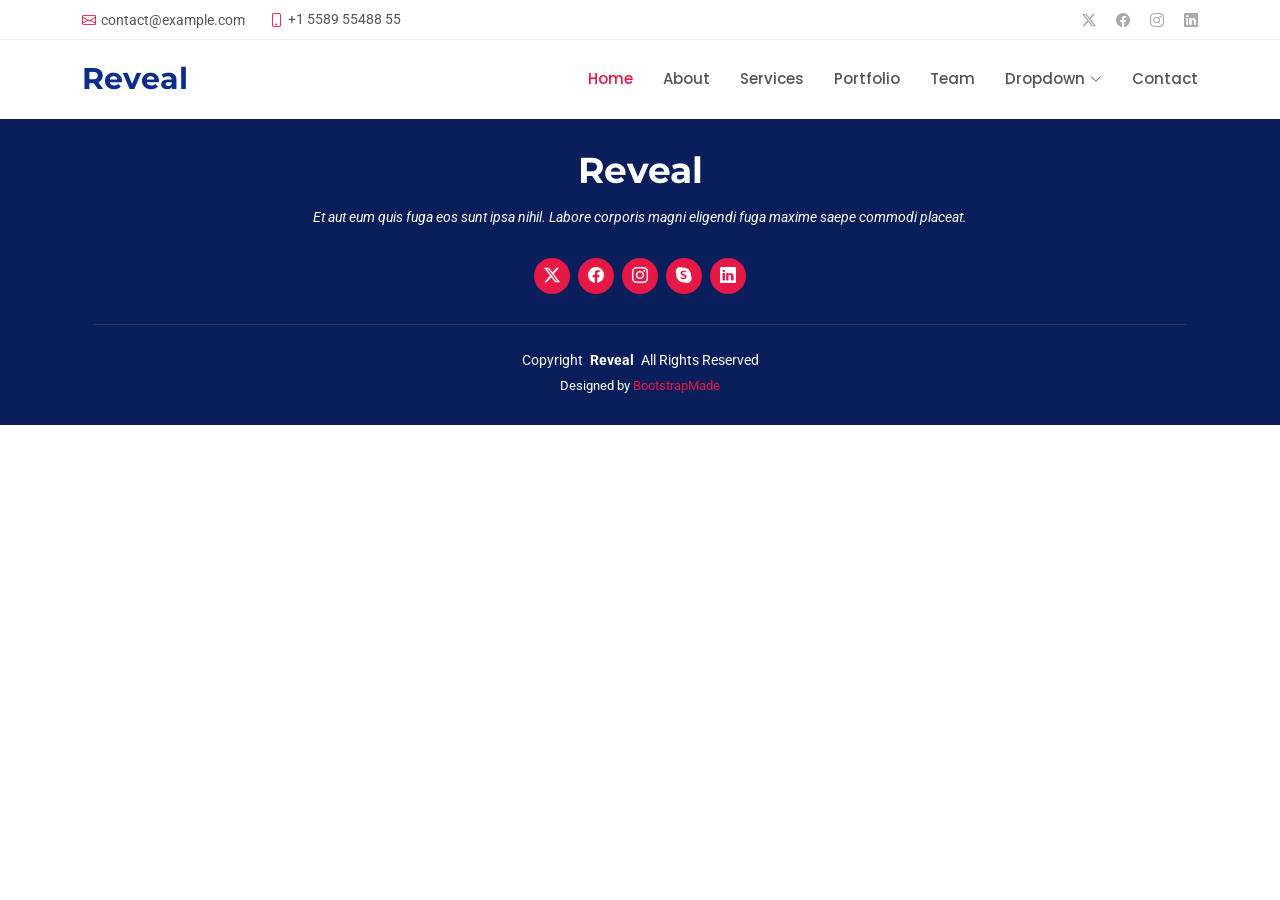
<file: reveal/about.html>
<!DOCTYPE html>
<html lang="en">

<head>
  <meta charset="utf-8">
  <meta content="width=device-width, initial-scale=1.0" name="viewport">
  <title>Index - Reveal Bootstrap Template</title>
  <meta name="description" content="">
  <meta name="keywords" content="">

  <!-- Favicons -->
  <link href="assets/img/favicon.png" rel="icon">
  <link href="assets/img/apple-touch-icon.png" rel="apple-touch-icon">

  <!-- Fonts -->
  <link href="https://fonts.googleapis.com" rel="preconnect">
  <link href="https://fonts.gstatic.com" rel="preconnect" crossorigin>
  <link href="https://fonts.googleapis.com/css2?family=Roboto:ital,wght@0,100;0,300;0,400;0,500;0,700;0,900;1,100;1,300;1,400;1,500;1,700;1,900&family=Montserrat:ital,wght@0,100;0,200;0,300;0,400;0,500;0,600;0,700;0,800;0,900;1,100;1,200;1,300;1,400;1,500;1,600;1,700;1,800;1,900&family=Poppins:ital,wght@0,100;0,200;0,300;0,400;0,500;0,600;0,700;0,800;0,900;1,100;1,200;1,300;1,400;1,500;1,600;1,700;1,800;1,900&display=swap" rel="stylesheet">

  <!-- Vendor CSS Files -->
  <link href="assets/vendor/bootstrap/css/bootstrap.min.css" rel="stylesheet">
  <link href="assets/vendor/bootstrap-icons/bootstrap-icons.css" rel="stylesheet">
  <link href="assets/vendor/aos/aos.css" rel="stylesheet">
  <link href="assets/vendor/swiper/swiper-bundle.min.css" rel="stylesheet">
  <link href="assets/vendor/glightbox/css/glightbox.min.css" rel="stylesheet">

  <!-- Main CSS File -->
  <link href="assets/css/main.css" rel="stylesheet">

  <!-- =======================================================
  * Template Name: Reveal
  * Template URL: https://bootstrapmade.com/reveal-bootstrap-corporate-template/
  * Updated: Aug 07 2024 with Bootstrap v5.3.3
  * Author: BootstrapMade.com
  * License: https://bootstrapmade.com/license/
  ======================================================== -->
</head>
<body class="index-page">
    <header id="header" class="header sticky-top">

        <div class="topbar d-flex align-items-center">
          <div class="container d-flex justify-content-center justify-content-md-between">
            <div class="contact-info d-flex align-items-center">
              <i class="bi bi-envelope d-flex align-items-center"><a href="mailto:contact@example.com">contact@example.com</a></i>
              <i class="bi bi-phone d-flex align-items-center ms-4"><span>+1 5589 55488 55</span></i>
            </div>
            <div class="social-links d-none d-md-flex align-items-center">
              <a href="#" class="twitter"><i class="bi bi-twitter-x"></i></a>
              <a href="#" class="facebook"><i class="bi bi-facebook"></i></a>
              <a href="#" class="instagram"><i class="bi bi-instagram"></i></a>
              <a href="#" class="linkedin"><i class="bi bi-linkedin"></i></a>
            </div>
          </div>
        </div><!-- End Top Bar -->
    
        <div class="branding d-flex align-items-cente">
    
          <div class="container position-relative d-flex align-items-center justify-content-between">
            <a href="index.html" class="logo d-flex align-items-center">
              <!-- Uncomment the line below if you also wish to use an image logo -->
              <!-- <img src="assets/img/logo.png" alt=""> -->
              <h1 class="sitename">Reveal</h1>
            </a>
    
            <nav id="navmenu" class="navmenu">
              <ul>
                <li><a href="#hero" class="active">Home</a></li>
                <li><a href="#about">About</a></li>
                <li><a href="#services">Services</a></li>
                <li><a href="#portfolio">Portfolio</a></li>
                <li><a href="#team">Team</a></li>
                <li class="dropdown"><a href="#"><span>Dropdown</span> <i class="bi bi-chevron-down toggle-dropdown"></i></a>
                  <ul>
                    <li><a href="#">Dropdown 1</a></li>
                    <li class="dropdown"><a href="#"><span>Deep Dropdown</span> <i class="bi bi-chevron-down toggle-dropdown"></i></a>
                      <ul>
                        <li><a href="#">Deep Dropdown 1</a></li>
                        <li><a href="#">Deep Dropdown 2</a></li>
                        <li><a href="#">Deep Dropdown 3</a></li>
                        <li><a href="#">Deep Dropdown 4</a></li>
                        <li><a href="#">Deep Dropdown 5</a></li>
                      </ul>
                    </li>
                    <li><a href="#">Dropdown 2</a></li>
                    <li><a href="#">Dropdown 3</a></li>
                    <li><a href="#">Dropdown 4</a></li>
                  </ul>
                </li>
                <li><a href="#contact">Contact</a></li>
              </ul>
              <i class="mobile-nav-toggle d-xl-none bi bi-list"></i>
            </nav>
    
          </div>
    
        </div>
    
      </header>
      <footer id="footer" class="footer dark-background">
        <div class="container">
          <h3 class="sitename">Reveal</h3>
          <p>Et aut eum quis fuga eos sunt ipsa nihil. Labore corporis magni eligendi fuga maxime saepe commodi placeat.</p>
          <div class="social-links d-flex justify-content-center">
            <a href=""><i class="bi bi-twitter-x"></i></a>
            <a href=""><i class="bi bi-facebook"></i></a>
            <a href=""><i class="bi bi-instagram"></i></a>
            <a href=""><i class="bi bi-skype"></i></a>
            <a href=""><i class="bi bi-linkedin"></i></a>
          </div>
          <div class="container">
            <div class="copyright">
              <span>Copyright</span> <strong class="px-1 sitename">Reveal</strong> <span>All Rights Reserved</span>
            </div>
            <div class="credits">
              <!-- All the links in the footer should remain intact. -->
              <!-- You can delete the links only if you've purchased the pro version. -->
              <!-- Licensing information: https://bootstrapmade.com/license/ -->
              <!-- Purchase the pro version with working PHP/AJAX contact form: [buy-url] -->
              Designed by <a href="https://bootstrapmade.com/">BootstrapMade</a>
            </div>
          </div>
        </div>
      </footer>
    
      <!-- Scroll Top -->
      <a href="#" id="scroll-top" class="scroll-top d-flex align-items-center justify-content-center"><i class="bi bi-arrow-up-short"></i></a>
    
      <!-- Preloader -->
      <div id="preloader"></div>
    
      <!-- Vendor JS Files -->
      <script src="assets/vendor/bootstrap/js/bootstrap.bundle.min.js"></script>
      <script src="assets/vendor/php-email-form/validate.js"></script>
      <script src="assets/vendor/aos/aos.js"></script>
      <script src="assets/vendor/swiper/swiper-bundle.min.js"></script>
      <script src="assets/vendor/glightbox/js/glightbox.min.js"></script>
      <script src="assets/vendor/imagesloaded/imagesloaded.pkgd.min.js"></script>
      <script src="assets/vendor/isotope-layout/isotope.pkgd.min.js"></script>
    
      <!-- Main JS File -->
      <script src="assets/js/main.js"></script>
</body>
</html>
</file>
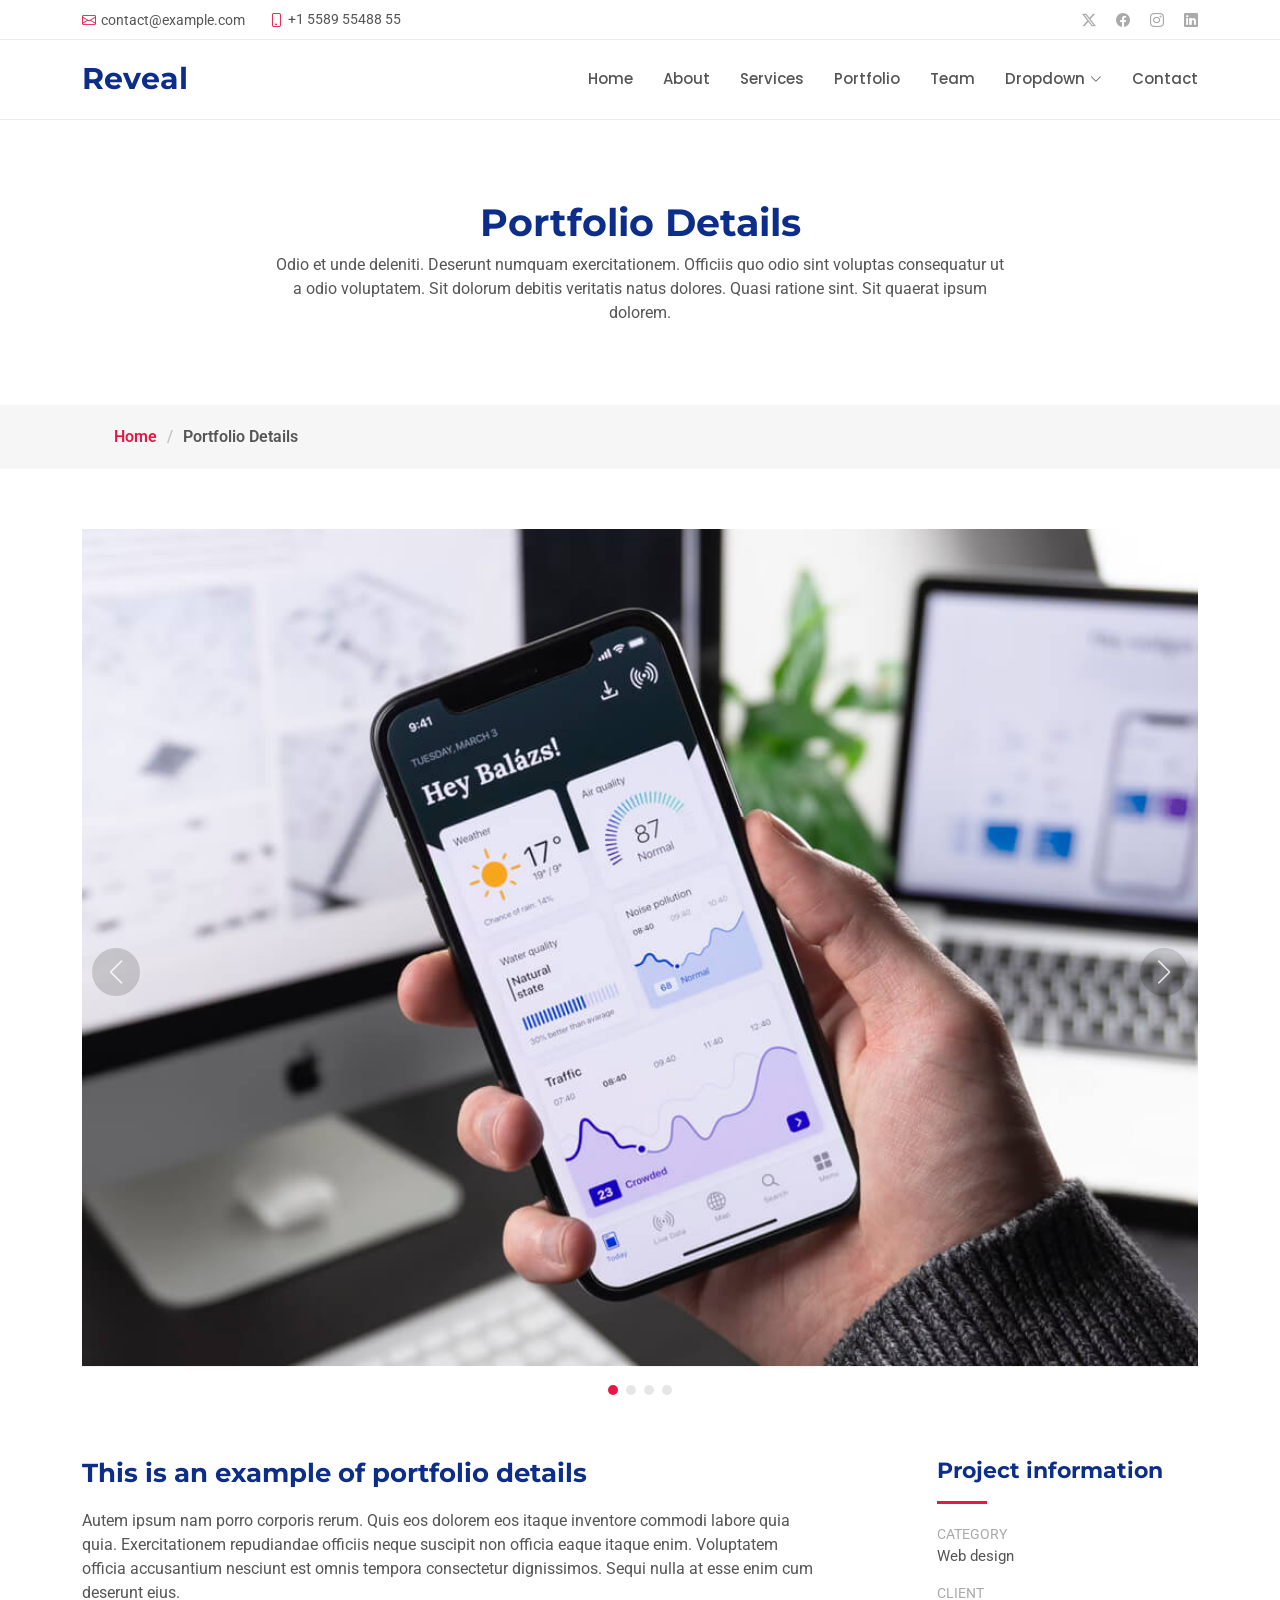
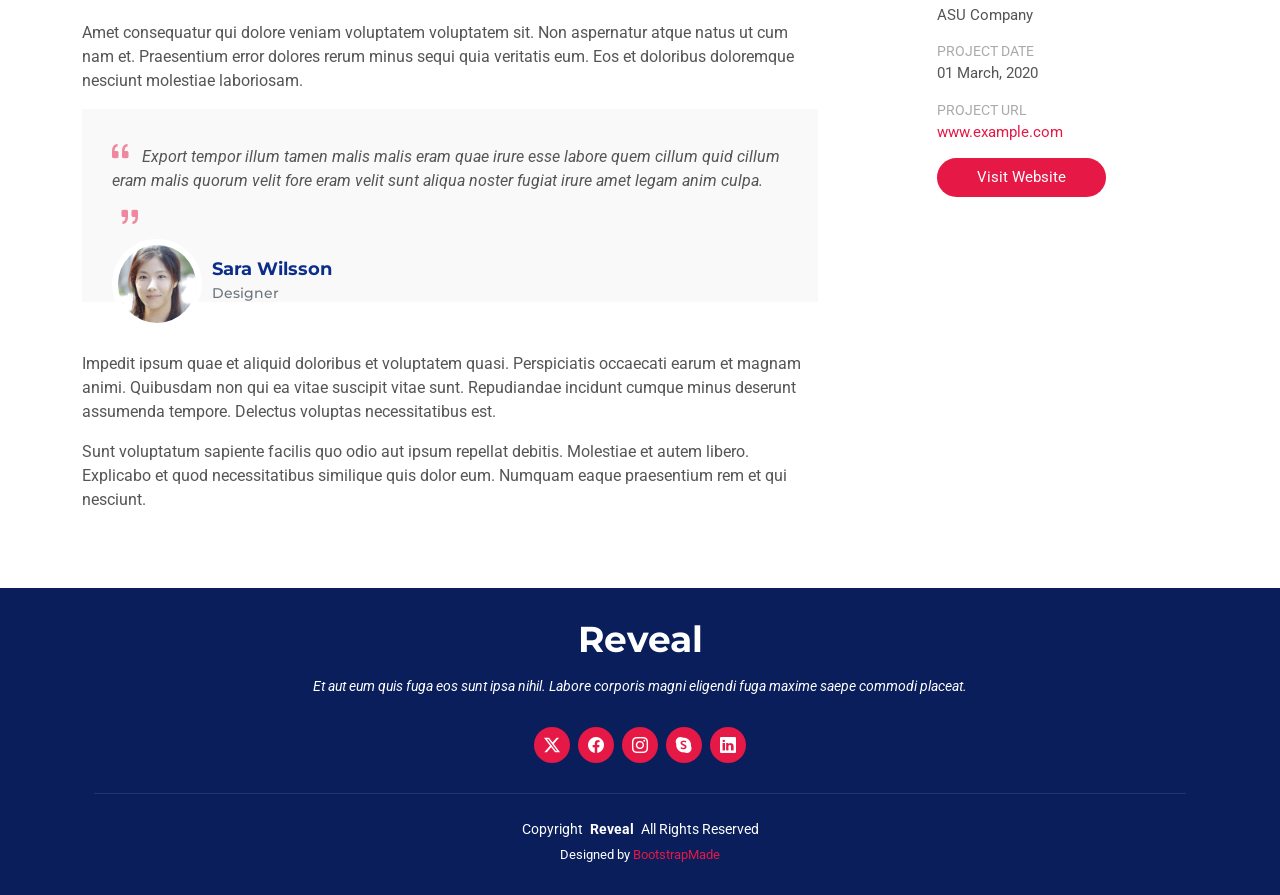
<file: reveal/portfolio-details.html>
<!DOCTYPE html>
<html lang="en">

<head>
  <meta charset="utf-8">
  <meta content="width=device-width, initial-scale=1.0" name="viewport">
  <title>Portfolio Details - Reveal Bootstrap Template</title>
  <meta name="description" content="">
  <meta name="keywords" content="">

  <!-- Favicons -->
  <link href="assets/img/favicon.png" rel="icon">
  <link href="assets/img/apple-touch-icon.png" rel="apple-touch-icon">

  <!-- Fonts -->
  <link href="https://fonts.googleapis.com" rel="preconnect">
  <link href="https://fonts.gstatic.com" rel="preconnect" crossorigin>
  <link href="https://fonts.googleapis.com/css2?family=Roboto:ital,wght@0,100;0,300;0,400;0,500;0,700;0,900;1,100;1,300;1,400;1,500;1,700;1,900&family=Montserrat:ital,wght@0,100;0,200;0,300;0,400;0,500;0,600;0,700;0,800;0,900;1,100;1,200;1,300;1,400;1,500;1,600;1,700;1,800;1,900&family=Poppins:ital,wght@0,100;0,200;0,300;0,400;0,500;0,600;0,700;0,800;0,900;1,100;1,200;1,300;1,400;1,500;1,600;1,700;1,800;1,900&display=swap" rel="stylesheet">

  <!-- Vendor CSS Files -->
  <link href="assets/vendor/bootstrap/css/bootstrap.min.css" rel="stylesheet">
  <link href="assets/vendor/bootstrap-icons/bootstrap-icons.css" rel="stylesheet">
  <link href="assets/vendor/aos/aos.css" rel="stylesheet">
  <link href="assets/vendor/swiper/swiper-bundle.min.css" rel="stylesheet">
  <link href="assets/vendor/glightbox/css/glightbox.min.css" rel="stylesheet">

  <!-- Main CSS File -->
  <link href="assets/css/main.css" rel="stylesheet">

  <!-- =======================================================
  * Template Name: Reveal
  * Template URL: https://bootstrapmade.com/reveal-bootstrap-corporate-template/
  * Updated: Aug 07 2024 with Bootstrap v5.3.3
  * Author: BootstrapMade.com
  * License: https://bootstrapmade.com/license/
  ======================================================== -->
</head>

<body class="portfolio-details-page">

  <header id="header" class="header sticky-top">

    <div class="topbar d-flex align-items-center">
      <div class="container d-flex justify-content-center justify-content-md-between">
        <div class="contact-info d-flex align-items-center">
          <i class="bi bi-envelope d-flex align-items-center"><a href="mailto:contact@example.com">contact@example.com</a></i>
          <i class="bi bi-phone d-flex align-items-center ms-4"><span>+1 5589 55488 55</span></i>
        </div>
        <div class="social-links d-none d-md-flex align-items-center">
          <a href="#" class="twitter"><i class="bi bi-twitter-x"></i></a>
          <a href="#" class="facebook"><i class="bi bi-facebook"></i></a>
          <a href="#" class="instagram"><i class="bi bi-instagram"></i></a>
          <a href="#" class="linkedin"><i class="bi bi-linkedin"></i></a>
        </div>
      </div>
    </div><!-- End Top Bar -->

    <div class="branding d-flex align-items-cente">

      <div class="container position-relative d-flex align-items-center justify-content-between">
        <a href="index.html" class="logo d-flex align-items-center">
          <!-- Uncomment the line below if you also wish to use an image logo -->
          <!-- <img src="assets/img/logo.png" alt=""> -->
          <h1 class="sitename">Reveal</h1>
        </a>

        <nav id="navmenu" class="navmenu">
          <ul>
            <li><a href="#hero">Home</a></li>
            <li><a href="#about">About</a></li>
            <li><a href="#services">Services</a></li>
            <li><a href="#portfolio">Portfolio</a></li>
            <li><a href="#team">Team</a></li>
            <li class="dropdown"><a href="#"><span>Dropdown</span> <i class="bi bi-chevron-down toggle-dropdown"></i></a>
              <ul>
                <li><a href="#">Dropdown 1</a></li>
                <li class="dropdown"><a href="#"><span>Deep Dropdown</span> <i class="bi bi-chevron-down toggle-dropdown"></i></a>
                  <ul>
                    <li><a href="#">Deep Dropdown 1</a></li>
                    <li><a href="#">Deep Dropdown 2</a></li>
                    <li><a href="#">Deep Dropdown 3</a></li>
                    <li><a href="#">Deep Dropdown 4</a></li>
                    <li><a href="#">Deep Dropdown 5</a></li>
                  </ul>
                </li>
                <li><a href="#">Dropdown 2</a></li>
                <li><a href="#">Dropdown 3</a></li>
                <li><a href="#">Dropdown 4</a></li>
              </ul>
            </li>
            <li><a href="#contact">Contact</a></li>
          </ul>
          <i class="mobile-nav-toggle d-xl-none bi bi-list"></i>
        </nav>

      </div>

    </div>

  </header>

  <main class="main">

    <!-- Page Title -->
    <div class="page-title" data-aos="fade">
      <div class="heading">
        <div class="container">
          <div class="row d-flex justify-content-center text-center">
            <div class="col-lg-8">
              <h1>Portfolio Details</h1>
              <p class="mb-0">Odio et unde deleniti. Deserunt numquam exercitationem. Officiis quo odio sint voluptas consequatur ut a odio voluptatem. Sit dolorum debitis veritatis natus dolores. Quasi ratione sint. Sit quaerat ipsum dolorem.</p>
            </div>
          </div>
        </div>
      </div>
      <nav class="breadcrumbs">
        <div class="container">
          <ol>
            <li><a href="index.html">Home</a></li>
            <li class="current">Portfolio Details</li>
          </ol>
        </div>
      </nav>
    </div><!-- End Page Title -->

    <!-- Portfolio Details Section -->
    <section id="portfolio-details" class="portfolio-details section">

      <div class="container" data-aos="fade-up">

        <div class="portfolio-details-slider swiper init-swiper">
          <script type="application/json" class="swiper-config">
            {
              "loop": true,
              "speed": 600,
              "autoplay": {
                "delay": 5000
              },
              "slidesPerView": "auto",
              "navigation": {
                "nextEl": ".swiper-button-next",
                "prevEl": ".swiper-button-prev"
              },
              "pagination": {
                "el": ".swiper-pagination",
                "type": "bullets",
                "clickable": true
              }
            }
          </script>
          <div class="swiper-wrapper align-items-center">

            <div class="swiper-slide">
              <img src="assets/img/portfolio/app-1.jpg" alt="">
            </div>

            <div class="swiper-slide">
              <img src="assets/img/portfolio/product-1.jpg" alt="">
            </div>

            <div class="swiper-slide">
              <img src="assets/img/portfolio/branding-1.jpg" alt="">
            </div>

            <div class="swiper-slide">
              <img src="assets/img/portfolio/books-1.jpg" alt="">
            </div>

          </div>
          <div class="swiper-button-prev"></div>
          <div class="swiper-button-next"></div>
          <div class="swiper-pagination"></div>
        </div>

        <div class="row justify-content-between gy-4 mt-4">

          <div class="col-lg-8" data-aos="fade-up">
            <div class="portfolio-description">
              <h2>This is an example of portfolio details</h2>
              <p>
                Autem ipsum nam porro corporis rerum. Quis eos dolorem eos itaque inventore commodi labore quia quia. Exercitationem repudiandae officiis neque suscipit non officia eaque itaque enim. Voluptatem officia accusantium nesciunt est omnis tempora consectetur dignissimos. Sequi nulla at esse enim cum deserunt eius.
              </p>
              <p>
                Amet consequatur qui dolore veniam voluptatem voluptatem sit. Non aspernatur atque natus ut cum nam et. Praesentium error dolores rerum minus sequi quia veritatis eum. Eos et doloribus doloremque nesciunt molestiae laboriosam.
              </p>

              <div class="testimonial-item">
                <p>
                  <i class="bi bi-quote quote-icon-left"></i>
                  <span>Export tempor illum tamen malis malis eram quae irure esse labore quem cillum quid cillum eram malis quorum velit fore eram velit sunt aliqua noster fugiat irure amet legam anim culpa.</span>
                  <i class="bi bi-quote quote-icon-right"></i>
                </p>
                <div>
                  <img src="assets/img/testimonials/testimonials-2.jpg" class="testimonial-img" alt="">
                  <h3>Sara Wilsson</h3>
                  <h4>Designer</h4>
                </div>
              </div>

              <p>
                Impedit ipsum quae et aliquid doloribus et voluptatem quasi. Perspiciatis occaecati earum et magnam animi. Quibusdam non qui ea vitae suscipit vitae sunt. Repudiandae incidunt cumque minus deserunt assumenda tempore. Delectus voluptas necessitatibus est.
              </p>

              <p>
                Sunt voluptatum sapiente facilis quo odio aut ipsum repellat debitis. Molestiae et autem libero. Explicabo et quod necessitatibus similique quis dolor eum. Numquam eaque praesentium rem et qui nesciunt.
              </p>

            </div>
          </div>

          <div class="col-lg-3" data-aos="fade-up" data-aos-delay="100">
            <div class="portfolio-info">
              <h3>Project information</h3>
              <ul>
                <li><strong>Category</strong> Web design</li>
                <li><strong>Client</strong> ASU Company</li>
                <li><strong>Project date</strong> 01 March, 2020</li>
                <li><strong>Project URL</strong> <a href="#">www.example.com</a></li>
                <li><a href="#" class="btn-visit align-self-start">Visit Website</a></li>
              </ul>
            </div>
          </div>

        </div>

      </div>

    </section><!-- /Portfolio Details Section -->

  </main>

  <footer id="footer" class="footer dark-background">
    <div class="container">
      <h3 class="sitename">Reveal</h3>
      <p>Et aut eum quis fuga eos sunt ipsa nihil. Labore corporis magni eligendi fuga maxime saepe commodi placeat.</p>
      <div class="social-links d-flex justify-content-center">
        <a href=""><i class="bi bi-twitter-x"></i></a>
        <a href=""><i class="bi bi-facebook"></i></a>
        <a href=""><i class="bi bi-instagram"></i></a>
        <a href=""><i class="bi bi-skype"></i></a>
        <a href=""><i class="bi bi-linkedin"></i></a>
      </div>
      <div class="container">
        <div class="copyright">
          <span>Copyright</span> <strong class="px-1 sitename">Reveal</strong> <span>All Rights Reserved</span>
        </div>
        <div class="credits">
          <!-- All the links in the footer should remain intact. -->
          <!-- You can delete the links only if you've purchased the pro version. -->
          <!-- Licensing information: https://bootstrapmade.com/license/ -->
          <!-- Purchase the pro version with working PHP/AJAX contact form: [buy-url] -->
          Designed by <a href="https://bootstrapmade.com/">BootstrapMade</a>
        </div>
      </div>
    </div>
  </footer>

  <!-- Scroll Top -->
  <a href="#" id="scroll-top" class="scroll-top d-flex align-items-center justify-content-center"><i class="bi bi-arrow-up-short"></i></a>

  <!-- Preloader -->
  <div id="preloader"></div>

  <!-- Vendor JS Files -->
  <script src="assets/vendor/bootstrap/js/bootstrap.bundle.min.js"></script>
  <script src="assets/vendor/php-email-form/validate.js"></script>
  <script src="assets/vendor/aos/aos.js"></script>
  <script src="assets/vendor/swiper/swiper-bundle.min.js"></script>
  <script src="assets/vendor/glightbox/js/glightbox.min.js"></script>
  <script src="assets/vendor/imagesloaded/imagesloaded.pkgd.min.js"></script>
  <script src="assets/vendor/isotope-layout/isotope.pkgd.min.js"></script>

  <!-- Main JS File -->
  <script src="assets/js/main.js"></script>

</body>

</html>
</file>
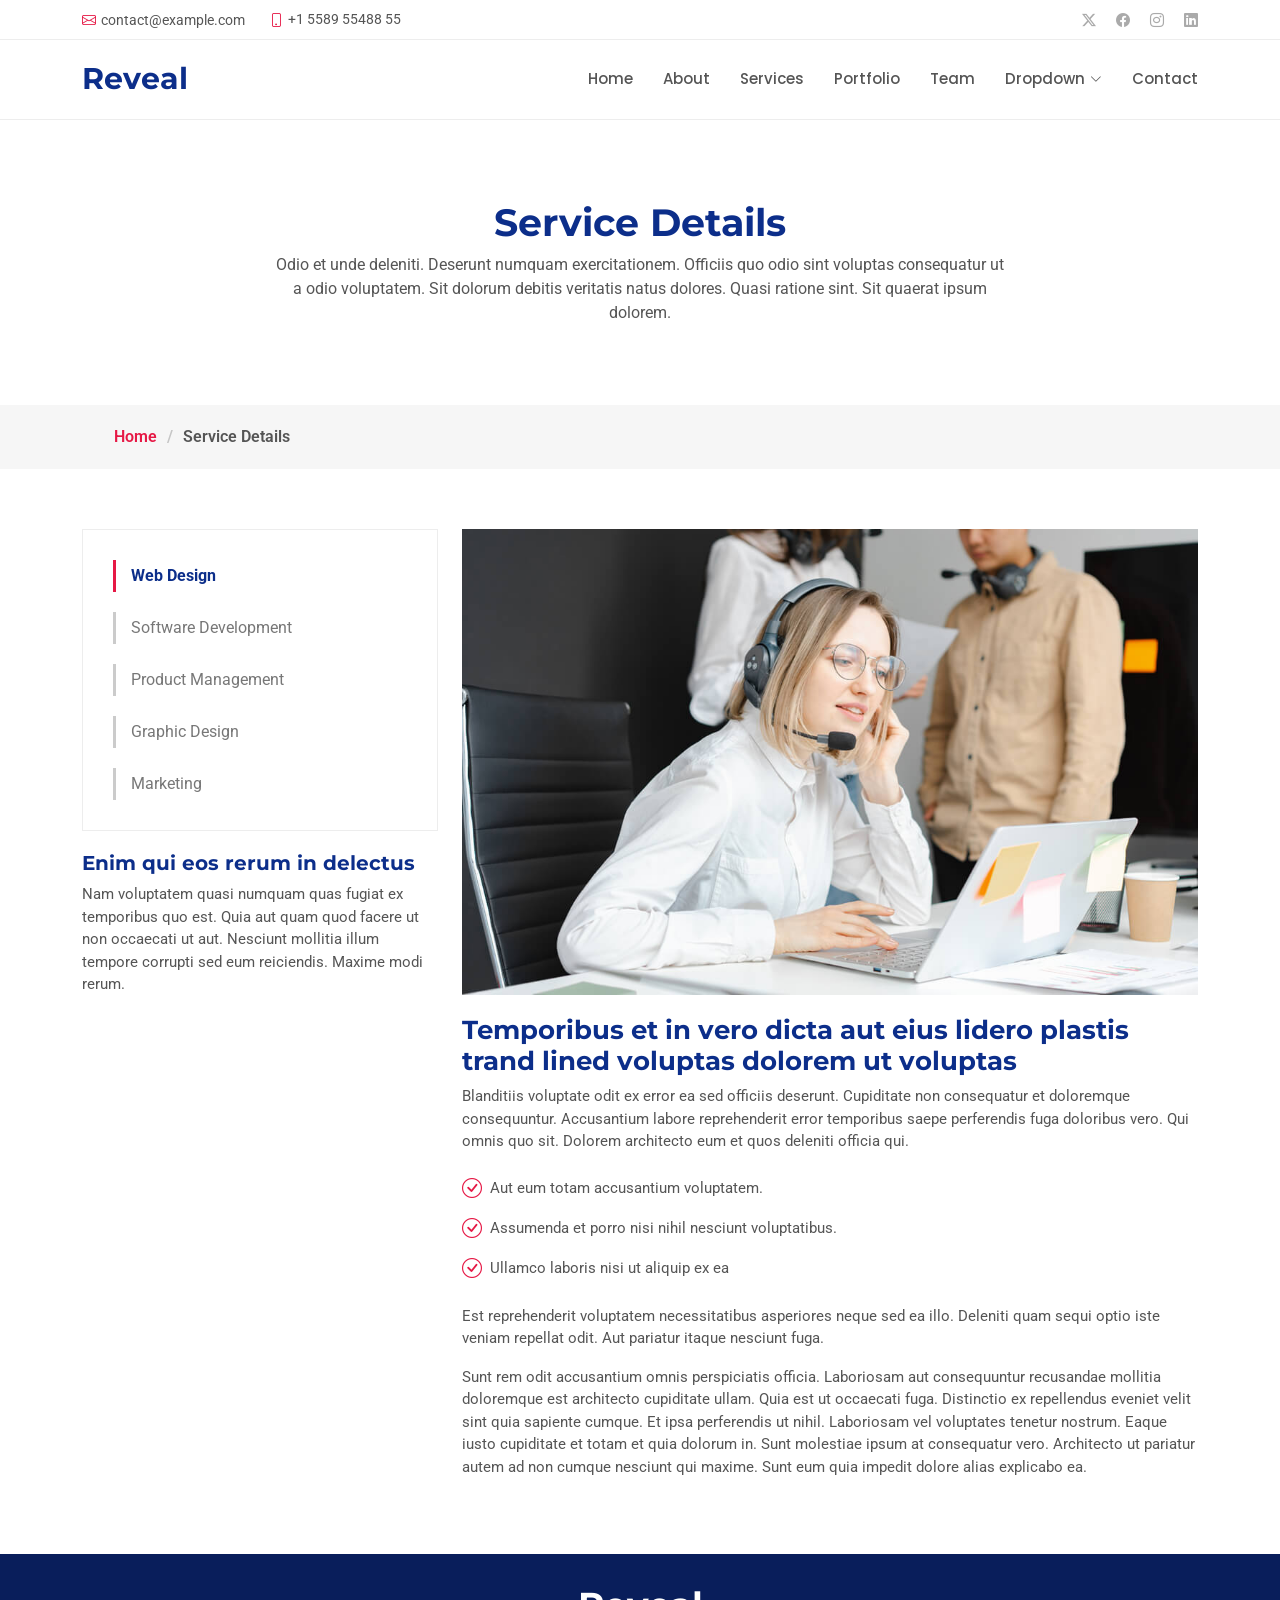
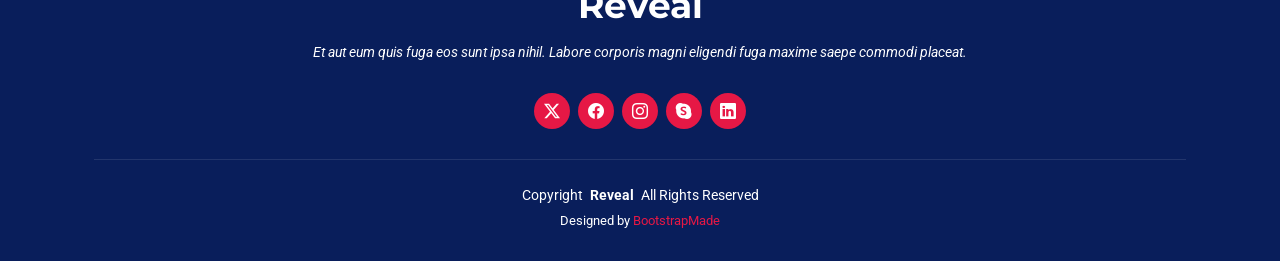
<file: reveal/service-details.html>
<!DOCTYPE html>
<html lang="en">

<head>
  <meta charset="utf-8">
  <meta content="width=device-width, initial-scale=1.0" name="viewport">
  <title>Service Details - Reveal Bootstrap Template</title>
  <meta name="description" content="">
  <meta name="keywords" content="">

  <!-- Favicons -->
  <link href="assets/img/favicon.png" rel="icon">
  <link href="assets/img/apple-touch-icon.png" rel="apple-touch-icon">

  <!-- Fonts -->
  <link href="https://fonts.googleapis.com" rel="preconnect">
  <link href="https://fonts.gstatic.com" rel="preconnect" crossorigin>
  <link href="https://fonts.googleapis.com/css2?family=Roboto:ital,wght@0,100;0,300;0,400;0,500;0,700;0,900;1,100;1,300;1,400;1,500;1,700;1,900&family=Montserrat:ital,wght@0,100;0,200;0,300;0,400;0,500;0,600;0,700;0,800;0,900;1,100;1,200;1,300;1,400;1,500;1,600;1,700;1,800;1,900&family=Poppins:ital,wght@0,100;0,200;0,300;0,400;0,500;0,600;0,700;0,800;0,900;1,100;1,200;1,300;1,400;1,500;1,600;1,700;1,800;1,900&display=swap" rel="stylesheet">

  <!-- Vendor CSS Files -->
  <link href="assets/vendor/bootstrap/css/bootstrap.min.css" rel="stylesheet">
  <link href="assets/vendor/bootstrap-icons/bootstrap-icons.css" rel="stylesheet">
  <link href="assets/vendor/aos/aos.css" rel="stylesheet">
  <link href="assets/vendor/swiper/swiper-bundle.min.css" rel="stylesheet">
  <link href="assets/vendor/glightbox/css/glightbox.min.css" rel="stylesheet">

  <!-- Main CSS File -->
  <link href="assets/css/main.css" rel="stylesheet">

  <!-- =======================================================
  * Template Name: Reveal
  * Template URL: https://bootstrapmade.com/reveal-bootstrap-corporate-template/
  * Updated: Aug 07 2024 with Bootstrap v5.3.3
  * Author: BootstrapMade.com
  * License: https://bootstrapmade.com/license/
  ======================================================== -->
</head>

<body class="service-details-page">

  <header id="header" class="header sticky-top">

    <div class="topbar d-flex align-items-center">
      <div class="container d-flex justify-content-center justify-content-md-between">
        <div class="contact-info d-flex align-items-center">
          <i class="bi bi-envelope d-flex align-items-center"><a href="mailto:contact@example.com">contact@example.com</a></i>
          <i class="bi bi-phone d-flex align-items-center ms-4"><span>+1 5589 55488 55</span></i>
        </div>
        <div class="social-links d-none d-md-flex align-items-center">
          <a href="#" class="twitter"><i class="bi bi-twitter-x"></i></a>
          <a href="#" class="facebook"><i class="bi bi-facebook"></i></a>
          <a href="#" class="instagram"><i class="bi bi-instagram"></i></a>
          <a href="#" class="linkedin"><i class="bi bi-linkedin"></i></a>
        </div>
      </div>
    </div><!-- End Top Bar -->

    <div class="branding d-flex align-items-cente">

      <div class="container position-relative d-flex align-items-center justify-content-between">
        <a href="index.html" class="logo d-flex align-items-center">
          <!-- Uncomment the line below if you also wish to use an image logo -->
          <!-- <img src="assets/img/logo.png" alt=""> -->
          <h1 class="sitename">Reveal</h1>
        </a>

        <nav id="navmenu" class="navmenu">
          <ul>
            <li><a href="#hero">Home</a></li>
            <li><a href="#about">About</a></li>
            <li><a href="#services">Services</a></li>
            <li><a href="#portfolio">Portfolio</a></li>
            <li><a href="#team">Team</a></li>
            <li class="dropdown"><a href="#"><span>Dropdown</span> <i class="bi bi-chevron-down toggle-dropdown"></i></a>
              <ul>
                <li><a href="#">Dropdown 1</a></li>
                <li class="dropdown"><a href="#"><span>Deep Dropdown</span> <i class="bi bi-chevron-down toggle-dropdown"></i></a>
                  <ul>
                    <li><a href="#">Deep Dropdown 1</a></li>
                    <li><a href="#">Deep Dropdown 2</a></li>
                    <li><a href="#">Deep Dropdown 3</a></li>
                    <li><a href="#">Deep Dropdown 4</a></li>
                    <li><a href="#">Deep Dropdown 5</a></li>
                  </ul>
                </li>
                <li><a href="#">Dropdown 2</a></li>
                <li><a href="#">Dropdown 3</a></li>
                <li><a href="#">Dropdown 4</a></li>
              </ul>
            </li>
            <li><a href="#contact">Contact</a></li>
          </ul>
          <i class="mobile-nav-toggle d-xl-none bi bi-list"></i>
        </nav>

      </div>

    </div>

  </header>

  <main class="main">

    <!-- Page Title -->
    <div class="page-title" data-aos="fade">
      <div class="heading">
        <div class="container">
          <div class="row d-flex justify-content-center text-center">
            <div class="col-lg-8">
              <h1>Service Details</h1>
              <p class="mb-0">Odio et unde deleniti. Deserunt numquam exercitationem. Officiis quo odio sint voluptas consequatur ut a odio voluptatem. Sit dolorum debitis veritatis natus dolores. Quasi ratione sint. Sit quaerat ipsum dolorem.</p>
            </div>
          </div>
        </div>
      </div>
      <nav class="breadcrumbs">
        <div class="container">
          <ol>
            <li><a href="index.html">Home</a></li>
            <li class="current">Service Details</li>
          </ol>
        </div>
      </nav>
    </div><!-- End Page Title -->

    <!-- Service Details Section -->
    <section id="service-details" class="service-details section">

      <div class="container">

        <div class="row gy-4">

          <div class="col-lg-4" data-aos="fade-up" data-aos-delay="100">
            <div class="services-list">
              <a href="#" class="active">Web Design</a>
              <a href="#">Software Development</a>
              <a href="#">Product Management</a>
              <a href="#">Graphic Design</a>
              <a href="#">Marketing</a>
            </div>

            <h4>Enim qui eos rerum in delectus</h4>
            <p>Nam voluptatem quasi numquam quas fugiat ex temporibus quo est. Quia aut quam quod facere ut non occaecati ut aut. Nesciunt mollitia illum tempore corrupti sed eum reiciendis. Maxime modi rerum.</p>
          </div>

          <div class="col-lg-8" data-aos="fade-up" data-aos-delay="200">
            <img src="assets/img/services.jpg" alt="" class="img-fluid services-img">
            <h3>Temporibus et in vero dicta aut eius lidero plastis trand lined voluptas dolorem ut voluptas</h3>
            <p>
              Blanditiis voluptate odit ex error ea sed officiis deserunt. Cupiditate non consequatur et doloremque consequuntur. Accusantium labore reprehenderit error temporibus saepe perferendis fuga doloribus vero. Qui omnis quo sit. Dolorem architecto eum et quos deleniti officia qui.
            </p>
            <ul>
              <li><i class="bi bi-check-circle"></i> <span>Aut eum totam accusantium voluptatem.</span></li>
              <li><i class="bi bi-check-circle"></i> <span>Assumenda et porro nisi nihil nesciunt voluptatibus.</span></li>
              <li><i class="bi bi-check-circle"></i> <span>Ullamco laboris nisi ut aliquip ex ea</span></li>
            </ul>
            <p>
              Est reprehenderit voluptatem necessitatibus asperiores neque sed ea illo. Deleniti quam sequi optio iste veniam repellat odit. Aut pariatur itaque nesciunt fuga.
            </p>
            <p>
              Sunt rem odit accusantium omnis perspiciatis officia. Laboriosam aut consequuntur recusandae mollitia doloremque est architecto cupiditate ullam. Quia est ut occaecati fuga. Distinctio ex repellendus eveniet velit sint quia sapiente cumque. Et ipsa perferendis ut nihil. Laboriosam vel voluptates tenetur nostrum. Eaque iusto cupiditate et totam et quia dolorum in. Sunt molestiae ipsum at consequatur vero. Architecto ut pariatur autem ad non cumque nesciunt qui maxime. Sunt eum quia impedit dolore alias explicabo ea.
            </p>
          </div>

        </div>

      </div>

    </section><!-- /Service Details Section -->

  </main>

  <footer id="footer" class="footer dark-background">
    <div class="container">
      <h3 class="sitename">Reveal</h3>
      <p>Et aut eum quis fuga eos sunt ipsa nihil. Labore corporis magni eligendi fuga maxime saepe commodi placeat.</p>
      <div class="social-links d-flex justify-content-center">
        <a href=""><i class="bi bi-twitter-x"></i></a>
        <a href=""><i class="bi bi-facebook"></i></a>
        <a href=""><i class="bi bi-instagram"></i></a>
        <a href=""><i class="bi bi-skype"></i></a>
        <a href=""><i class="bi bi-linkedin"></i></a>
      </div>
      <div class="container">
        <div class="copyright">
          <span>Copyright</span> <strong class="px-1 sitename">Reveal</strong> <span>All Rights Reserved</span>
        </div>
        <div class="credits">
          <!-- All the links in the footer should remain intact. -->
          <!-- You can delete the links only if you've purchased the pro version. -->
          <!-- Licensing information: https://bootstrapmade.com/license/ -->
          <!-- Purchase the pro version with working PHP/AJAX contact form: [buy-url] -->
          Designed by <a href="https://bootstrapmade.com/">BootstrapMade</a>
        </div>
      </div>
    </div>
  </footer>

  <!-- Scroll Top -->
  <a href="#" id="scroll-top" class="scroll-top d-flex align-items-center justify-content-center"><i class="bi bi-arrow-up-short"></i></a>

  <!-- Preloader -->
  <div id="preloader"></div>

  <!-- Vendor JS Files -->
  <script src="assets/vendor/bootstrap/js/bootstrap.bundle.min.js"></script>
  <script src="assets/vendor/php-email-form/validate.js"></script>
  <script src="assets/vendor/aos/aos.js"></script>
  <script src="assets/vendor/swiper/swiper-bundle.min.js"></script>
  <script src="assets/vendor/glightbox/js/glightbox.min.js"></script>
  <script src="assets/vendor/imagesloaded/imagesloaded.pkgd.min.js"></script>
  <script src="assets/vendor/isotope-layout/isotope.pkgd.min.js"></script>

  <!-- Main JS File -->
  <script src="assets/js/main.js"></script>

</body>

</html>
</file>
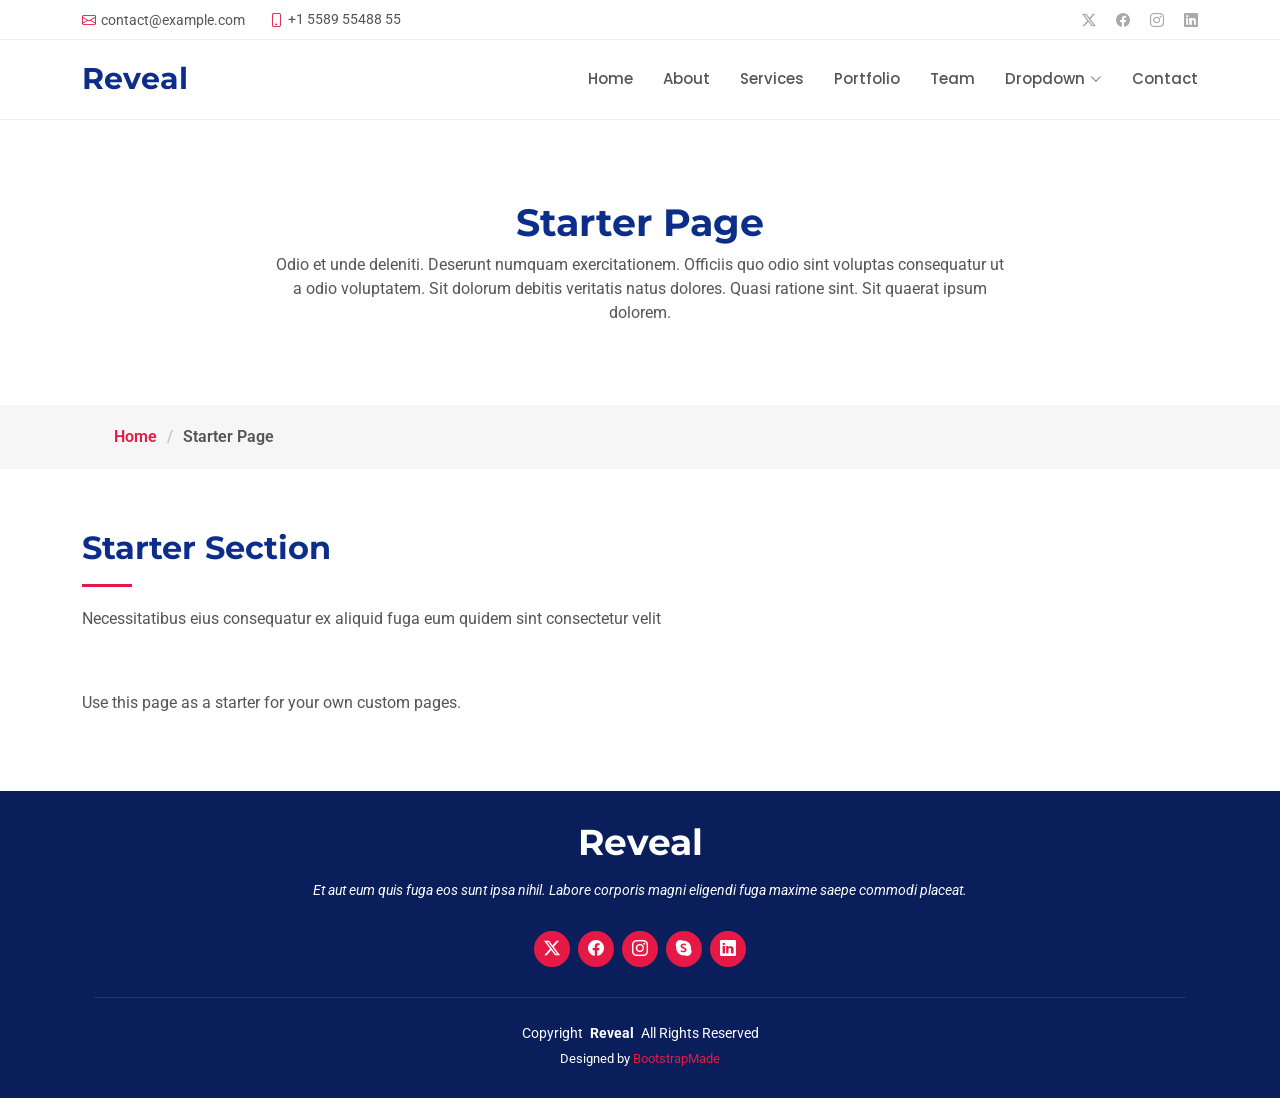
<file: reveal/starter-page.html>
<!DOCTYPE html>
<html lang="en">

<head>
  <meta charset="utf-8">
  <meta content="width=device-width, initial-scale=1.0" name="viewport">
  <title>Starter Page - Reveal Bootstrap Template</title>
  <meta name="description" content="">
  <meta name="keywords" content="">

  <!-- Favicons -->
  <link href="assets/img/favicon.png" rel="icon">
  <link href="assets/img/apple-touch-icon.png" rel="apple-touch-icon">

  <!-- Fonts -->
  <link href="https://fonts.googleapis.com" rel="preconnect">
  <link href="https://fonts.gstatic.com" rel="preconnect" crossorigin>
  <link href="https://fonts.googleapis.com/css2?family=Roboto:ital,wght@0,100;0,300;0,400;0,500;0,700;0,900;1,100;1,300;1,400;1,500;1,700;1,900&family=Montserrat:ital,wght@0,100;0,200;0,300;0,400;0,500;0,600;0,700;0,800;0,900;1,100;1,200;1,300;1,400;1,500;1,600;1,700;1,800;1,900&family=Poppins:ital,wght@0,100;0,200;0,300;0,400;0,500;0,600;0,700;0,800;0,900;1,100;1,200;1,300;1,400;1,500;1,600;1,700;1,800;1,900&display=swap" rel="stylesheet">

  <!-- Vendor CSS Files -->
  <link href="assets/vendor/bootstrap/css/bootstrap.min.css" rel="stylesheet">
  <link href="assets/vendor/bootstrap-icons/bootstrap-icons.css" rel="stylesheet">
  <link href="assets/vendor/aos/aos.css" rel="stylesheet">
  <link href="assets/vendor/swiper/swiper-bundle.min.css" rel="stylesheet">
  <link href="assets/vendor/glightbox/css/glightbox.min.css" rel="stylesheet">

  <!-- Main CSS File -->
  <link href="assets/css/main.css" rel="stylesheet">

  <!-- =======================================================
  * Template Name: Reveal
  * Template URL: https://bootstrapmade.com/reveal-bootstrap-corporate-template/
  * Updated: Aug 07 2024 with Bootstrap v5.3.3
  * Author: BootstrapMade.com
  * License: https://bootstrapmade.com/license/
  ======================================================== -->
</head>

<body class="starter-page-page">

  <header id="header" class="header sticky-top">

    <div class="topbar d-flex align-items-center">
      <div class="container d-flex justify-content-center justify-content-md-between">
        <div class="contact-info d-flex align-items-center">
          <i class="bi bi-envelope d-flex align-items-center"><a href="mailto:contact@example.com">contact@example.com</a></i>
          <i class="bi bi-phone d-flex align-items-center ms-4"><span>+1 5589 55488 55</span></i>
        </div>
        <div class="social-links d-none d-md-flex align-items-center">
          <a href="#" class="twitter"><i class="bi bi-twitter-x"></i></a>
          <a href="#" class="facebook"><i class="bi bi-facebook"></i></a>
          <a href="#" class="instagram"><i class="bi bi-instagram"></i></a>
          <a href="#" class="linkedin"><i class="bi bi-linkedin"></i></a>
        </div>
      </div>
    </div><!-- End Top Bar -->

    <div class="branding d-flex align-items-cente">

      <div class="container position-relative d-flex align-items-center justify-content-between">
        <a href="index.html" class="logo d-flex align-items-center">
          <!-- Uncomment the line below if you also wish to use an image logo -->
          <!-- <img src="assets/img/logo.png" alt=""> -->
          <h1 class="sitename">Reveal</h1>
        </a>

        <nav id="navmenu" class="navmenu">
          <ul>
            <li><a href="#hero">Home</a></li>
            <li><a href="#about">About</a></li>
            <li><a href="#services">Services</a></li>
            <li><a href="#portfolio">Portfolio</a></li>
            <li><a href="#team">Team</a></li>
            <li class="dropdown"><a href="#"><span>Dropdown</span> <i class="bi bi-chevron-down toggle-dropdown"></i></a>
              <ul>
                <li><a href="#">Dropdown 1</a></li>
                <li class="dropdown"><a href="#"><span>Deep Dropdown</span> <i class="bi bi-chevron-down toggle-dropdown"></i></a>
                  <ul>
                    <li><a href="#">Deep Dropdown 1</a></li>
                    <li><a href="#">Deep Dropdown 2</a></li>
                    <li><a href="#">Deep Dropdown 3</a></li>
                    <li><a href="#">Deep Dropdown 4</a></li>
                    <li><a href="#">Deep Dropdown 5</a></li>
                  </ul>
                </li>
                <li><a href="#">Dropdown 2</a></li>
                <li><a href="#">Dropdown 3</a></li>
                <li><a href="#">Dropdown 4</a></li>
              </ul>
            </li>
            <li><a href="#contact">Contact</a></li>
          </ul>
          <i class="mobile-nav-toggle d-xl-none bi bi-list"></i>
        </nav>

      </div>

    </div>

  </header>

  <main class="main">

    <!-- Page Title -->
    <div class="page-title" data-aos="fade">
      <div class="heading">
        <div class="container">
          <div class="row d-flex justify-content-center text-center">
            <div class="col-lg-8">
              <h1>Starter Page</h1>
              <p class="mb-0">Odio et unde deleniti. Deserunt numquam exercitationem. Officiis quo odio sint voluptas consequatur ut a odio voluptatem. Sit dolorum debitis veritatis natus dolores. Quasi ratione sint. Sit quaerat ipsum dolorem.</p>
            </div>
          </div>
        </div>
      </div>
      <nav class="breadcrumbs">
        <div class="container">
          <ol>
            <li><a href="index.html">Home</a></li>
            <li class="current">Starter Page</li>
          </ol>
        </div>
      </nav>
    </div><!-- End Page Title -->

    <!-- Starter Section Section -->
    <section id="starter-section" class="starter-section section">

      <!-- Section Title -->
      <div class="container section-title" data-aos="fade-up">
        <h2>Starter Section</h2>
        <p>Necessitatibus eius consequatur ex aliquid fuga eum quidem sint consectetur velit</p>
      </div><!-- End Section Title -->

      <div class="container" data-aos="fade-up">
        <p>Use this page as a starter for your own custom pages.</p>
      </div>

    </section><!-- /Starter Section Section -->

  </main>

  <footer id="footer" class="footer dark-background">
    <div class="container">
      <h3 class="sitename">Reveal</h3>
      <p>Et aut eum quis fuga eos sunt ipsa nihil. Labore corporis magni eligendi fuga maxime saepe commodi placeat.</p>
      <div class="social-links d-flex justify-content-center">
        <a href=""><i class="bi bi-twitter-x"></i></a>
        <a href=""><i class="bi bi-facebook"></i></a>
        <a href=""><i class="bi bi-instagram"></i></a>
        <a href=""><i class="bi bi-skype"></i></a>
        <a href=""><i class="bi bi-linkedin"></i></a>
      </div>
      <div class="container">
        <div class="copyright">
          <span>Copyright</span> <strong class="px-1 sitename">Reveal</strong> <span>All Rights Reserved</span>
        </div>
        <div class="credits">
          <!-- All the links in the footer should remain intact. -->
          <!-- You can delete the links only if you've purchased the pro version. -->
          <!-- Licensing information: https://bootstrapmade.com/license/ -->
          <!-- Purchase the pro version with working PHP/AJAX contact form: [buy-url] -->
          Designed by <a href="https://bootstrapmade.com/">BootstrapMade</a>
        </div>
      </div>
    </div>
  </footer>

  <!-- Scroll Top -->
  <a href="#" id="scroll-top" class="scroll-top d-flex align-items-center justify-content-center"><i class="bi bi-arrow-up-short"></i></a>

  <!-- Preloader -->
  <div id="preloader"></div>

  <!-- Vendor JS Files -->
  <script src="assets/vendor/bootstrap/js/bootstrap.bundle.min.js"></script>
  <script src="assets/vendor/php-email-form/validate.js"></script>
  <script src="assets/vendor/aos/aos.js"></script>
  <script src="assets/vendor/swiper/swiper-bundle.min.js"></script>
  <script src="assets/vendor/glightbox/js/glightbox.min.js"></script>
  <script src="assets/vendor/imagesloaded/imagesloaded.pkgd.min.js"></script>
  <script src="assets/vendor/isotope-layout/isotope.pkgd.min.js"></script>

  <!-- Main JS File -->
  <script src="assets/js/main.js"></script>

</body>

</html>
</file>
<file: reveal/assets/css/main.css>
/**
* Template Name: Reveal
* Template URL: https://bootstrapmade.com/reveal-bootstrap-corporate-template/
* Updated: Aug 07 2024 with Bootstrap v5.3.3
* Author: BootstrapMade.com
* License: https://bootstrapmade.com/license/
*/

/*--------------------------------------------------------------
# Font & Color Variables
# Help: https://bootstrapmade.com/color-system/
--------------------------------------------------------------*/
/* Fonts */
:root {
  --default-font: "Roboto",  system-ui, -apple-system, "Segoe UI", Roboto, "Helvetica Neue", Arial, "Noto Sans", "Liberation Sans", sans-serif, "Apple Color Emoji", "Segoe UI Emoji", "Segoe UI Symbol", "Noto Color Emoji";
  --heading-font: "Montserrat",  sans-serif;
  --nav-font: "Poppins",  sans-serif;
}

/* Global Colors - The following color variables are used throughout the website. Updating them here will change the color scheme of the entire website */
:root { 
  --background-color: #ffffff; /* Background color for the entire website, including individual sections */
  --default-color: #555555; /* Default color used for the majority of the text content across the entire website */
  --heading-color: #0c2e8a; /* Color for headings, subheadings and title throughout the website */
  --accent-color: #E61845; /* Accent color that represents your brand on the website. It's used for buttons, links, and other elements that need to stand out */
  --surface-color: #ffffff; /* The surface color is used as a background of boxed elements within sections, such as cards, icon boxes, or other elements that require a visual separation from the global background. */
  --contrast-color: #ffffff; /* Contrast color for text, ensuring readability against backgrounds of accent, heading, or default colors. */
}

/* Nav Menu Colors - The following color variables are used specifically for the navigation menu. They are separate from the global colors to allow for more customization options */
:root {
  --nav-color: #555555;  /* The default color of the main navmenu links */
  --nav-hover-color: #E61845; /* Applied to main navmenu links when they are hovered over or active */
  --nav-mobile-background-color: #ffffff; /* Used as the background color for mobile navigation menu */
  --nav-dropdown-background-color: #ffffff; /* Used as the background color for dropdown items that appear when hovering over primary navigation items */
  --nav-dropdown-color: #555555; /* Used for navigation links of the dropdown items in the navigation menu. */
  --nav-dropdown-hover-color: #E61845; /* Similar to --nav-hover-color, this color is applied to dropdown navigation links when they are hovered over. */
}

/* Color Presets - These classes override global colors when applied to any section or element, providing reuse of the sam color scheme. */

.light-background {
  --background-color: #f9f9f9;
  --surface-color: #ffffff;
}

.dark-background {
  --background-color: #091e5b;
  --default-color: #ffffff;
  --heading-color: #ffffff;
  --surface-color: #0e2d89;
  --contrast-color: #ffffff;
}

/* Smooth scroll */
:root {
  scroll-behavior: smooth;
}

/*--------------------------------------------------------------
# General Styling & Shared Classes
--------------------------------------------------------------*/
body {
  color: var(--default-color);
  background-color: var(--background-color);
  font-family: var(--default-font);
}

a {
  color: var(--accent-color);
  text-decoration: none;
  transition: 0.3s;
}

a:hover {
  color: color-mix(in srgb, var(--accent-color), transparent 25%);
  text-decoration: none;
}

h1,
h2,
h3,
h4,
h5,
h6 {
  color: var(--heading-color);
  font-family: var(--heading-font);
}

/* PHP Email Form Messages
------------------------------*/
.php-email-form .error-message {
  display: none;
  background: #df1529;
  color: #ffffff;
  text-align: left;
  padding: 15px;
  margin-bottom: 24px;
  font-weight: 600;
}

.php-email-form .sent-message {
  display: none;
  color: #ffffff;
  background: #059652;
  text-align: center;
  padding: 15px;
  margin-bottom: 24px;
  font-weight: 600;
}

.php-email-form .loading {
  display: none;
  background: var(--surface-color);
  text-align: center;
  padding: 15px;
  margin-bottom: 24px;
}

.php-email-form .loading:before {
  content: "";
  display: inline-block;
  border-radius: 50%;
  width: 24px;
  height: 24px;
  margin: 0 10px -6px 0;
  border: 3px solid var(--accent-color);
  border-top-color: var(--surface-color);
  animation: php-email-form-loading 1s linear infinite;
}

@keyframes php-email-form-loading {
  0% {
    transform: rotate(0deg);
  }

  100% {
    transform: rotate(360deg);
  }
}

/*--------------------------------------------------------------
# Global Header
--------------------------------------------------------------*/
.header {
  color: var(--default-color);
  transition: all 0.5s;
  z-index: 997;
  background-color: var(--background-color);
}

.header .topbar {
  background-color: var(--background-color);
  height: 40px;
  padding: 0;
  font-size: 14px;
  transition: all 0.5s;
  border-bottom: 1px solid color-mix(in srgb, var(--default-color), transparent 90%);
}

.header .topbar .contact-info i {
  font-style: normal;
  color: var(--accent-color);
}

.header .topbar .contact-info i a,
.header .topbar .contact-info i span {
  padding-left: 5px;
  color: var(--default-color);
}

@media (max-width: 575px) {

  .header .topbar .contact-info i a,
  .header .topbar .contact-info i span {
    font-size: 13px;
  }
}

.header .topbar .contact-info i a {
  line-height: 0;
  transition: 0.3s;
}

.header .topbar .contact-info i a:hover {
  color: var(--contrast-color);
  text-decoration: underline;
}

.header .topbar .social-links a {
  color: color-mix(in srgb, var(--default-color), transparent 50%);
  line-height: 0;
  transition: 0.3s;
  margin-left: 20px;
}

.header .topbar .social-links a:hover {
  color: var(--accent-color);
}

.header .branding {
  min-height: 60px;
  padding: 10px 0;
}

.header .logo {
  line-height: 1;
}

.header .logo img {
  max-height: 36px;
  margin-right: 8px;
}

.header .logo h1 {
  font-size: 30px;
  margin: 0;
  font-weight: 700;
  color: var(--heading-color);
}

.scrolled .header {
  box-shadow: 0px 0 18px rgba(0, 0, 0, 0.1);
}

/*--------------------------------------------------------------
# Navigation Menu
--------------------------------------------------------------*/
/* Navmenu - Desktop */
@media (min-width: 1200px) {
  .navmenu {
    padding: 0;
  }

  .navmenu ul {
    margin: 0;
    padding: 0;
    display: flex;
    list-style: none;
    align-items: center;
  }

  .navmenu li {
    position: relative;
  }

  .navmenu a,
  .navmenu a:focus {
    color: var(--nav-color);
    padding: 18px 15px;
    font-size: 15px;
    font-family: var(--nav-font);
    font-weight: 500;
    display: flex;
    align-items: center;
    justify-content: space-between;
    white-space: nowrap;
    transition: 0.3s;
  }

  .navmenu a i,
  .navmenu a:focus i {
    font-size: 12px;
    line-height: 0;
    margin-left: 5px;
    transition: 0.3s;
  }

  .navmenu li:last-child a {
    padding-right: 0;
  }

  .navmenu li:hover>a,
  .navmenu .active,
  .navmenu .active:focus {
    color: var(--nav-hover-color);
  }

  .navmenu .dropdown ul {
    margin: 0;
    padding: 10px 0;
    background: var(--nav-dropdown-background-color);
    display: block;
    position: absolute;
    visibility: hidden;
    left: 14px;
    top: 130%;
    opacity: 0;
    transition: 0.3s;
    border-radius: 4px;
    z-index: 99;
    box-shadow: 0px 0px 30px rgba(0, 0, 0, 0.1);
  }

  .navmenu .dropdown ul li {
    min-width: 200px;
  }

  .navmenu .dropdown ul a {
    padding: 10px 20px;
    font-size: 15px;
    text-transform: none;
    color: var(--nav-dropdown-color);
  }

  .navmenu .dropdown ul a i {
    font-size: 12px;
  }

  .navmenu .dropdown ul a:hover,
  .navmenu .dropdown ul .active:hover,
  .navmenu .dropdown ul li:hover>a {
    color: var(--nav-dropdown-hover-color);
  }

  .navmenu .dropdown:hover>ul {
    opacity: 1;
    top: 100%;
    visibility: visible;
  }

  .navmenu .dropdown .dropdown ul {
    top: 0;
    left: -90%;
    visibility: hidden;
  }

  .navmenu .dropdown .dropdown:hover>ul {
    opacity: 1;
    top: 0;
    left: -100%;
    visibility: visible;
  }
}

/* Navmenu - Mobile */
@media (max-width: 1199px) {
  .mobile-nav-toggle {
    color: var(--nav-color);
    font-size: 28px;
    line-height: 0;
    margin-right: 10px;
    cursor: pointer;
    transition: color 0.3s;
  }

  .navmenu {
    padding: 0;
    z-index: 9997;
  }

  .navmenu ul {
    display: none;
    list-style: none;
    position: absolute;
    inset: 60px 20px 20px 20px;
    padding: 10px 0;
    margin: 0;
    border-radius: 6px;
    background-color: var(--nav-mobile-background-color);
    overflow-y: auto;
    transition: 0.3s;
    z-index: 9998;
    box-shadow: 0px 0px 30px rgba(0, 0, 0, 0.1);
  }

  .navmenu a,
  .navmenu a:focus {
    color: var(--nav-dropdown-color);
    padding: 10px 20px;
    font-family: var(--nav-font);
    font-size: 17px;
    font-weight: 500;
    display: flex;
    align-items: center;
    justify-content: space-between;
    white-space: nowrap;
    transition: 0.3s;
  }

  .navmenu a i,
  .navmenu a:focus i {
    font-size: 12px;
    line-height: 0;
    margin-left: 5px;
    width: 30px;
    height: 30px;
    display: flex;
    align-items: center;
    justify-content: center;
    border-radius: 50%;
    transition: 0.3s;
    background-color: color-mix(in srgb, var(--accent-color), transparent 90%);
  }

  .navmenu a i:hover,
  .navmenu a:focus i:hover {
    background-color: var(--accent-color);
    color: var(--contrast-color);
  }

  .navmenu a:hover,
  .navmenu .active,
  .navmenu .active:focus {
    color: var(--nav-dropdown-hover-color);
  }

  .navmenu .active i,
  .navmenu .active:focus i {
    background-color: var(--accent-color);
    color: var(--contrast-color);
    transform: rotate(180deg);
  }

  .navmenu .dropdown ul {
    position: static;
    display: none;
    z-index: 99;
    padding: 10px 0;
    margin: 10px 20px;
    background-color: var(--nav-dropdown-background-color);
    border: 1px solid color-mix(in srgb, var(--default-color), transparent 90%);
    box-shadow: none;
    transition: all 0.5s ease-in-out;
  }

  .navmenu .dropdown ul ul {
    background-color: rgba(33, 37, 41, 0.1);
  }

  .navmenu .dropdown>.dropdown-active {
    display: block;
    background-color: rgba(33, 37, 41, 0.03);
  }

  .mobile-nav-active {
    overflow: hidden;
  }

  .mobile-nav-active .mobile-nav-toggle {
    color: #fff;
    position: absolute;
    font-size: 32px;
    top: 15px;
    right: 15px;
    margin-right: 0;
    z-index: 9999;
  }

  .mobile-nav-active .navmenu {
    position: fixed;
    overflow: hidden;
    inset: 0;
    background: rgba(33, 37, 41, 0.8);
    transition: 0.3s;
  }

  .mobile-nav-active .navmenu>ul {
    display: block;
  }
}

/*--------------------------------------------------------------
# Global Footer
--------------------------------------------------------------*/
.footer {
  color: var(--default-color);
  background-color: var(--background-color);
  font-size: 14px;
  text-align: center;
  padding: 30px 0;
  position: relative;
}

.footer h3 {
  font-size: 36px;
  font-weight: 700;
  position: relative;
  padding: 0;
  margin: 0 0 15px 0;
}

.footer p {
  font-size: 15;
  font-style: italic;
  padding: 0;
  margin: 0 0 30px 0;
}

.footer .social-links {
  margin: 0 0 30px 0;
}

.footer .social-links a {
  font-size: 16px;
  display: flex;
  align-items: center;
  justify-content: center;
  background: var(--accent-color);
  color: var(--contrast-color);
  line-height: 1;
  margin: 0 4px;
  border-radius: 50%;
  text-align: center;
  width: 36px;
  height: 36px;
  transition: 0.3s;
}

.footer .social-links a:hover {
  background: color-mix(in srgb, var(--accent-color), transparent 20%);
  text-decoration: none;
}

.footer .copyright {
  padding-top: 25px;
  border-top: 1px solid color-mix(in srgb, var(--default-color), transparent 90%);
}

.footer .credits {
  font-size: 13px;
  padding-top: 5px;
}

/*--------------------------------------------------------------
# Preloader
--------------------------------------------------------------*/
#preloader {
  position: fixed;
  inset: 0;
  z-index: 999999;
  overflow: hidden;
  background: var(--background-color);
  transition: all 0.6s ease-out;
}

#preloader:before {
  content: "";
  position: fixed;
  top: calc(50% - 30px);
  left: calc(50% - 30px);
  border: 6px solid #ffffff;
  border-color: var(--accent-color) transparent var(--accent-color) transparent;
  border-radius: 50%;
  width: 60px;
  height: 60px;
  animation: animate-preloader 1.5s linear infinite;
}

@keyframes animate-preloader {
  0% {
    transform: rotate(0deg);
  }

  100% {
    transform: rotate(360deg);
  }
}

/*--------------------------------------------------------------
# Scroll Top Button
--------------------------------------------------------------*/
.scroll-top {
  position: fixed;
  visibility: hidden;
  opacity: 0;
  right: 15px;
  bottom: 15px;
  z-index: 99999;
  background-color: var(--accent-color);
  width: 40px;
  height: 40px;
  border-radius: 4px;
  transition: all 0.4s;
}

.scroll-top i {
  font-size: 24px;
  color: var(--contrast-color);
  line-height: 0;
}

.scroll-top:hover {
  background-color: color-mix(in srgb, var(--accent-color), transparent 20%);
  color: var(--contrast-color);
}

.scroll-top.active {
  visibility: visible;
  opacity: 1;
}

/*--------------------------------------------------------------
# Disable aos animation delay on mobile devices
--------------------------------------------------------------*/
@media screen and (max-width: 768px) {
  [data-aos-delay] {
    transition-delay: 0 !important;
  }
}

/*--------------------------------------------------------------
# Global Page Titles & Breadcrumbs
--------------------------------------------------------------*/
.page-title {
  color: var(--default-color);
  background-color: var(--background-color);
  position: relative;
}

.page-title .heading {
  padding: 80px 0;
  border-top: 1px solid color-mix(in srgb, var(--default-color), transparent 90%);
}

.page-title .heading h1 {
  font-size: 38px;
  font-weight: 700;
}

.page-title nav {
  background-color: color-mix(in srgb, var(--default-color), transparent 95%);
  padding: 20px 0;
}

.page-title nav ol {
  display: flex;
  flex-wrap: wrap;
  list-style: none;
  margin: 0;
  font-size: 16px;
  font-weight: 600;
}

.page-title nav ol li+li {
  padding-left: 10px;
}

.page-title nav ol li+li::before {
  content: "/";
  display: inline-block;
  padding-right: 10px;
  color: color-mix(in srgb, var(--default-color), transparent 70%);
}

/*--------------------------------------------------------------
# Global Sections
--------------------------------------------------------------*/
section,
.section {
  color: var(--default-color);
  background-color: var(--background-color);
  padding: 60px 0;
  scroll-margin-top: 118px;
  overflow: clip;
}

@media (max-width: 1199px) {

  section,
  .section {
    scroll-margin-top: 100px;
  }
}

/*--------------------------------------------------------------
# Global Section Titles
--------------------------------------------------------------*/
.section-title {
  padding-bottom: 60px;
  position: relative;
}

.section-title h2 {
  font-size: 32px;
  font-weight: 700;
  margin-bottom: 20px;
  padding-bottom: 20px;
  position: relative;
}

.section-title h2:after {
  content: "";
  position: absolute;
  display: block;
  width: 50px;
  height: 3px;
  background: var(--accent-color);
  left: 0;
  right: 0;
  bottom: 0;
}

.section-title p {
  margin-bottom: 0;
}

/*--------------------------------------------------------------
# Hero Section
--------------------------------------------------------------*/
.hero {
  width: 100%;
  min-height: 70vh;
  position: relative;
  padding: 0;
  display: flex;
  align-items: center;
  justify-content: center;
  overflow: hidden;
}

.hero .info {
  position: relative;
  inset: 0;
  z-index: 3;
  padding: 140px 0 60px 0;
}

@media (max-width: 768px),
(max-height: 480px) {
  .hero .info {
    padding: 100px 50px 60px 50px;
  }
}

.hero .info h2 {
  margin-bottom: 30px;
  padding-bottom: 30px;
  font-size: 72px;
  font-weight: 700;
  position: relative;
}

.hero .info h2 span {
  color: var(--accent-color);
  text-decoration: underline;
}

.hero .info h2:after {
  content: "";
  position: absolute;
  display: block;
  width: 80px;
  height: 4px;
  background: var(--accent-color);
  left: 0;
  right: 0;
  bottom: 0;
  margin: auto;
}

@media (max-width: 768px) {
  .hero .info h2 {
    font-size: 36px;
  }
}

.hero .info p {
  color: color-mix(in srgb, var(--default-color), transparent 20%);
  font-size: 18px;
}

.hero .info .btn-get-started {
  color: var(--contrast-color);
  background: var(--accent-color);
  font-family: var(--heading-font);
  font-weight: 500;
  font-size: 15px;
  letter-spacing: 1px;
  display: inline-block;
  padding: 12px 40px;
  border-radius: 4px;
  transition: 0.5s;
  margin: 10px;
}

.hero .info .btn-get-started:hover {
  background: var(--surface-color);
  color: var(--accent-color);
}

.hero .carousel {
  inset: 0;
  position: absolute;
  overflow: hidden;
}

.hero .carousel-item {
  position: absolute;
  inset: 0;
  background-size: cover;
  background-position: center;
  background-repeat: no-repeat;
  overflow: hidden;
  transition-duration: 0.4s;
}

.hero .carousel-item img {
  position: absolute;
  inset: 0;
  display: block;
  width: 100%;
  height: 100%;
  object-fit: cover;
  z-index: 1;
}

.hero .carousel-item::before {
  content: "";
  background-color: color-mix(in srgb, var(--background-color), transparent 30%);
  position: absolute;
  inset: 0;
  z-index: 2;
}

.hero .carousel-control-prev {
  justify-content: start;
}

@media (min-width: 640px) {
  .hero .carousel-control-prev {
    padding-left: 15px;
  }
}

.hero .carousel-control-next {
  justify-content: end;
}

@media (min-width: 640px) {
  .hero .carousel-control-next {
    padding-right: 15px;
  }
}

.hero .carousel-control-next-icon,
.hero .carousel-control-prev-icon {
  background: none;
  font-size: 26px;
  line-height: 0;
  background: color-mix(in srgb, var(--surface-color), transparent 20%);
  color: color-mix(in srgb, var(--default-color), transparent 40%);
  border-radius: 50px;
  width: 54px;
  height: 54px;
  display: flex;
  align-items: center;
  justify-content: center;
}

.hero .carousel-control-prev,
.hero .carousel-control-next {
  z-index: 3;
  transition: 0.3s;
}

.hero .carousel-control-prev:focus,
.hero .carousel-control-next:focus {
  opacity: 0.5;
}

.hero .carousel-control-prev:hover,
.hero .carousel-control-next:hover {
  opacity: 0.9;
}

/*--------------------------------------------------------------
# About Section
--------------------------------------------------------------*/
.about .content h3 {
  font-size: 1.75rem;
  font-weight: 700;
}

.about .content .fst-italic {
  color: color-mix(in srgb, var(--default-color), var(--contrast-color) 50%);
}

.about .content ul {
  list-style: none;
  padding: 0;
}

.about .content ul li {
  padding: 10px 0 0 0;
  display: flex;
}

.about .content ul i {
  color: var(--accent-color);
  margin-right: 0.5rem;
  line-height: 1.2;
  font-size: 1.25rem;
}

.about .content p:last-child {
  margin-bottom: 0;
}

/*--------------------------------------------------------------
# Services Section
--------------------------------------------------------------*/
.services .service-item {
  background-color: var(--surface-color);
  padding: 30px;
  border: 1px solid color-mix(in srgb, var(--default-color), transparent 85%);
  transition: 0.3s;
}

.services .service-item .icon {
  font-size: 36px;
  line-height: 0;
  margin-right: 30px;
  color: var(--accent-color);
}

.services .service-item .title {
  font-weight: 700;
  margin-bottom: 15px;
  font-size: 20px;
}

.services .service-item .title a {
  color: var(--heading-color);
}

.services .service-item .description {
  line-height: 24px;
  font-size: 14px;
  margin: 0;
}

.services .service-item:hover {
  border-color: var(--accent-color);
}

.services .service-item:hover .title a {
  color: var(--accent-color);
}

/*--------------------------------------------------------------
# Clients Section
--------------------------------------------------------------*/
.clients .swiper-slide img {
  opacity: 0.5;
  transition: 0.3s;
  filter: grayscale(100);
}

.clients .swiper-slide img:hover {
  filter: none;
  opacity: 1;
}

.clients .swiper-wrapper {
  height: auto;
}

.clients .swiper-pagination {
  margin-top: 20px;
  position: relative;
}

.clients .swiper-pagination .swiper-pagination-bullet {
  width: 12px;
  height: 12px;
  opacity: 1;
  background-color: color-mix(in srgb, var(--default-color), transparent 80%);
}

.clients .swiper-pagination .swiper-pagination-bullet-active {
  background-color: var(--accent-color);
}

/*--------------------------------------------------------------
# Portfolio Section
--------------------------------------------------------------*/
.portfolio .portfolio-filters {
  padding: 0;
  margin: 0 auto 20px auto;
  list-style: none;
  text-align: center;
}

.portfolio .portfolio-filters li {
  cursor: pointer;
  display: inline-block;
  padding: 0;
  font-size: 16px;
  font-weight: 600;
  margin: 0 10px;
  line-height: 1;
  text-transform: uppercase;
  margin-bottom: 5px;
  transition: all 0.3s ease-in-out;
}

.portfolio .portfolio-filters li:hover,
.portfolio .portfolio-filters li.filter-active {
  color: var(--accent-color);
}

.portfolio .portfolio-filters li:first-child {
  margin-left: 0;
}

.portfolio .portfolio-filters li:last-child {
  margin-right: 0;
}

@media (max-width: 575px) {
  .portfolio .portfolio-filters li {
    font-size: 14px;
    margin: 0 5px;
  }
}

.portfolio .portfolio-item {
  position: relative;
}

.portfolio .portfolio-item .portfolio-info {
  background-color: color-mix(in srgb, var(--surface-color), transparent 10%);
  opacity: 0;
  position: absolute;
  left: 30px;
  right: 30px;
  bottom: 0;
  z-index: 3;
  transition: all ease-in-out 0.3s;
  padding: 15px;
}

.portfolio .portfolio-item .portfolio-info h4 {
  font-size: 18px;
  font-weight: 600;
  padding-right: 50px;
}

.portfolio .portfolio-item .portfolio-info p {
  color: color-mix(in srgb, var(--default-color), transparent 30%);
  font-size: 14px;
  margin-bottom: 0;
  padding-right: 50px;
}

.portfolio .portfolio-item .portfolio-info .preview-link,
.portfolio .portfolio-item .portfolio-info .details-link {
  position: absolute;
  right: 50px;
  font-size: 24px;
  top: calc(50% - 14px);
  color: color-mix(in srgb, var(--default-color), transparent 30%);
  transition: 0.3s;
  line-height: 0;
}

.portfolio .portfolio-item .portfolio-info .preview-link:hover,
.portfolio .portfolio-item .portfolio-info .details-link:hover {
  color: var(--accent-color);
}

.portfolio .portfolio-item .portfolio-info .details-link {
  right: 14px;
  font-size: 28px;
}

.portfolio .portfolio-item:hover .portfolio-info {
  opacity: 1;
  bottom: 20px;
}

/*--------------------------------------------------------------
# Testimonials Section
--------------------------------------------------------------*/
.testimonials .testimonial-item {
  background-color: var(--surface-color);
  box-shadow: 0px 2px 15px rgba(0, 0, 0, 0.1);
  box-sizing: content-box;
  padding: 30px;
  margin: 30px 15px;
  position: relative;
  height: 100%;
}

.testimonials .testimonial-item .testimonial-img {
  width: 90px;
  border-radius: 50px;
  margin-right: 15px;
}

.testimonials .testimonial-item h3 {
  font-size: 18px;
  font-weight: bold;
  margin: 10px 0 5px 0;
}

.testimonials .testimonial-item h4 {
  font-size: 14px;
  color: color-mix(in srgb, var(--default-color), transparent 40%);
  margin: 0;
}

.testimonials .testimonial-item .stars {
  margin: 10px 0;
}

.testimonials .testimonial-item .stars i {
  color: #ffc107;
  margin: 0 1px;
}

.testimonials .testimonial-item .quote-icon-left,
.testimonials .testimonial-item .quote-icon-right {
  color: color-mix(in srgb, var(--accent-color), transparent 50%);
  font-size: 26px;
  line-height: 0;
}

.testimonials .testimonial-item .quote-icon-left {
  display: inline-block;
  left: -5px;
  position: relative;
}

.testimonials .testimonial-item .quote-icon-right {
  display: inline-block;
  right: -5px;
  position: relative;
  top: 10px;
  transform: scale(-1, -1);
}

.testimonials .testimonial-item p {
  font-style: italic;
  margin: 15px auto 15px auto;
}

.testimonials .swiper-wrapper {
  height: auto;
}

.testimonials .swiper-pagination {
  margin-top: 20px;
  position: relative;
}

.testimonials .swiper-pagination .swiper-pagination-bullet {
  width: 12px;
  height: 12px;
  background-color: color-mix(in srgb, var(--default-color), transparent 85%);
  opacity: 1;
}

.testimonials .swiper-pagination .swiper-pagination-bullet-active {
  background-color: var(--accent-color);
}

@media (max-width: 767px) {
  .testimonials .testimonial-wrap {
    padding-left: 0;
  }

  .testimonials .testimonial-item {
    padding: 30px;
    margin: 15px;
  }

  .testimonials .testimonial-item .testimonial-img {
    position: static;
    left: auto;
  }
}

/*--------------------------------------------------------------
# Call To Action Section
--------------------------------------------------------------*/
.call-to-action {
  position: relative;
  clip-path: inset(0);
}

.call-to-action img {
  position: fixed;
  top: 0;
  left: 0;
  display: block;
  width: 100%;
  height: 100%;
  object-fit: cover;
  z-index: 1;
}

.call-to-action .container {
  position: relative;
  z-index: 3;
}

.call-to-action h3 {
  color: var(--default-color);
  font-size: 28px;
  font-weight: 700;
}

.call-to-action p {
  color: var(--default-color);
}

.call-to-action .cta-btn {
  font-family: var(--heading-font);
  font-weight: 500;
  font-size: 16px;
  letter-spacing: 1px;
  display: inline-block;
  padding: 12px 40px;
  border-radius: 50px;
  transition: 0.5s;
  margin: 10px;
  border: 2px solid var(--contrast-color);
  color: var(--contrast-color);
}

.call-to-action .cta-btn:hover {
  background: var(--accent-color);
  border: 2px solid var(--accent-color);
}

/*--------------------------------------------------------------
# Team Section
--------------------------------------------------------------*/
.team .team-member {
  background-color: var(--surface-color);
  box-shadow: 0px 2px 15px rgba(0, 0, 0, 0.1);
  overflow: hidden;
  border-radius: 5px;
}

.team .team-member .member-img {
  position: relative;
  overflow: hidden;
}

.team .team-member .social {
  position: absolute;
  left: 0;
  bottom: 0;
  right: 0;
  height: 40px;
  opacity: 0;
  transition: ease-in-out 0.3s;
  background: color-mix(in srgb, var(--background-color), transparent 20%);
  display: flex;
  align-items: center;
  justify-content: center;
}

.team .team-member .social a {
  transition: color 0.3s;
  color: var(--heading-color);
  margin: 0 10px;
  display: inline-flex;
  align-items: center;
  justify-content: center;
}

.team .team-member .social a i {
  line-height: 0;
}

.team .team-member .social a:hover {
  color: var(--accent-color);
}

.team .team-member .social i {
  font-size: 18px;
  margin: 0 2px;
}

.team .team-member .member-info {
  padding: 25px 15px;
  text-align: center;
}

.team .team-member .member-info h4 {
  font-weight: 700;
  margin-bottom: 5px;
  font-size: 18px;
  color: color-mix(in srgb, var(--default-color), transparent 20%);
}

.team .team-member .member-info span {
  display: block;
  font-size: 13px;
  font-weight: 400;
  color: color-mix(in srgb, var(--default-color), transparent 40%);
}

.team .team-member .member-info p {
  font-style: italic;
  font-size: 14px;
  line-height: 26px;
  color: color-mix(in srgb, var(--default-color), transparent 40%);
}

.team .team-member:hover .social {
  opacity: 1;
}

/*--------------------------------------------------------------
# Pricing Section
--------------------------------------------------------------*/
.pricing {
  padding: 60px 0 120px 0;
}

.pricing .section-title {
  margin-bottom: 40px;
}

.pricing .pricing-item {
  background-color: var(--surface-color);
  box-shadow: 0 3px 20px -2px rgba(0, 0, 0, 0.1);
  padding: 60px 40px;
  height: 100%;
  position: relative;
  border-radius: 15px;
}

.pricing h3 {
  font-weight: 600;
  margin-bottom: 15px;
  font-size: 20px;
  text-align: center;
}

.pricing .icon {
  margin: 30px auto 20px auto;
  width: 70px;
  height: 70px;
  background: var(--accent-color);
  border-radius: 50%;
  display: flex;
  align-items: center;
  justify-content: center;
  transition: 0.3s;
  transform-style: preserve-3d;
}

.pricing .icon i {
  color: var(--background-color);
  font-size: 28px;
  transition: ease-in-out 0.3s;
  line-height: 0;
}

.pricing .icon::before {
  position: absolute;
  content: "";
  height: 86px;
  width: 86px;
  border-radius: 50%;
  background: color-mix(in srgb, var(--accent-color), transparent 80%);
  transition: all 0.3s ease-out 0s;
  transform: translateZ(-1px);
}

.pricing .icon::after {
  position: absolute;
  content: "";
  height: 102px;
  width: 102px;
  border-radius: 50%;
  background: color-mix(in srgb, var(--accent-color), transparent 90%);
  transition: all 0.3s ease-out 0s;
  transform: translateZ(-2px);
}

.pricing h4 {
  font-size: 48px;
  color: var(--accent-color);
  font-weight: 700;
  font-family: var(--heading-font);
  margin-bottom: 25px;
  text-align: center;
}

.pricing h4 sup {
  font-size: 28px;
}

.pricing h4 span {
  color: color-mix(in srgb, var(--default-color), transparent 50%);
  font-size: 18px;
  font-weight: 400;
}

.pricing ul {
  padding: 20px 0;
  list-style: none;
  color: color-mix(in srgb, var(--default-color), transparent 20%);
  text-align: left;
  line-height: 20px;
}

.pricing ul li {
  padding: 10px 0;
  display: flex;
  align-items: center;
}

.pricing ul i {
  color: #059652;
  font-size: 24px;
  padding-right: 3px;
}

.pricing ul .na {
  color: color-mix(in srgb, var(--default-color), transparent 70%);
}

.pricing ul .na i {
  color: color-mix(in srgb, var(--default-color), transparent 70%);
}

.pricing ul .na span {
  text-decoration: line-through;
}

.pricing .buy-btn {
  color: color-mix(in srgb, var(--default-color), transparent 20%);
  display: inline-block;
  padding: 8px 40px 10px 40px;
  border-radius: 50px;
  border: 1px solid color-mix(in srgb, var(--default-color), transparent 80%);
  transition: none;
  font-size: 16px;
  font-weight: 600;
  font-family: var(--heading-font);
  transition: 0.3s;
}

.pricing .buy-btn:hover {
  background-color: var(--accent-color);
  color: var(--contrast-color);
}

.pricing .featured {
  z-index: 10;
  border: 3px solid var(--accent-color);
}

@media (min-width: 992px) {
  .pricing .featured {
    transform: scale(1.15);
  }
}

/*--------------------------------------------------------------
# Faq Section
--------------------------------------------------------------*/
.faq .content h3 {
  font-weight: 400;
  font-size: 34px;
}

.faq .content p {
  font-size: 15px;
  color: color-mix(in srgb, var(--default-color), transparent 30%);
}

.faq .faq-container .faq-item {
  background-color: var(--surface-color);
  position: relative;
  padding: 20px;
  margin-bottom: 20px;
  box-shadow: 0px 5px 25px 0px rgba(0, 0, 0, 0.1);
  overflow: hidden;
}

.faq .faq-container .faq-item:last-child {
  margin-bottom: 0;
}

.faq .faq-container .faq-item h3 {
  font-weight: 600;
  font-size: 18px;
  line-height: 24px;
  margin: 0 30px 0 0;
  transition: 0.3s;
  cursor: pointer;
  display: flex;
  align-items: flex-start;
}

.faq .faq-container .faq-item h3 .num {
  color: var(--accent-color);
  padding-right: 5px;
}

.faq .faq-container .faq-item h3:hover {
  color: var(--accent-color);
}

.faq .faq-container .faq-item .faq-content {
  display: grid;
  grid-template-rows: 0fr;
  transition: 0.3s ease-in-out;
  visibility: hidden;
  opacity: 0;
}

.faq .faq-container .faq-item .faq-content p {
  margin-bottom: 0;
  overflow: hidden;
}

.faq .faq-container .faq-item .faq-toggle {
  position: absolute;
  top: 20px;
  right: 20px;
  font-size: 16px;
  line-height: 0;
  transition: 0.3s;
  cursor: pointer;
}

.faq .faq-container .faq-item .faq-toggle:hover {
  color: var(--accent-color);
}

.faq .faq-container .faq-active h3 {
  color: var(--accent-color);
}

.faq .faq-container .faq-active .faq-content {
  grid-template-rows: 1fr;
  visibility: visible;
  opacity: 1;
  padding-top: 10px;
}

.faq .faq-container .faq-active .faq-toggle {
  transform: rotate(90deg);
  color: var(--accent-color);
}

/*--------------------------------------------------------------
# Contact Section
--------------------------------------------------------------*/
.contact .info-item+.info-item {
  margin-top: 40px;
}

.contact .info-item i {
  color: var(--contrast-color);
  background: var(--accent-color);
  font-size: 20px;
  width: 44px;
  height: 44px;
  display: flex;
  justify-content: center;
  align-items: center;
  border-radius: 4px;
  transition: all 0.3s ease-in-out;
  margin-right: 15px;
}

.contact .info-item h3 {
  padding: 0;
  font-size: 18px;
  font-weight: 700;
  margin-bottom: 5px;
}

.contact .info-item p {
  padding: 0;
  margin-bottom: 0;
  font-size: 14px;
}

.contact .php-email-form {
  height: 100%;
}

.contact .php-email-form input[type=text],
.contact .php-email-form input[type=email],
.contact .php-email-form textarea {
  font-size: 14px;
  padding: 10px 15px;
  box-shadow: none;
  border-radius: 0;
  color: var(--default-color);
  background-color: color-mix(in srgb, var(--background-color), transparent 50%);
  border-color: color-mix(in srgb, var(--default-color), transparent 80%);
}

.contact .php-email-form input[type=text]:focus,
.contact .php-email-form input[type=email]:focus,
.contact .php-email-form textarea:focus {
  border-color: var(--accent-color);
}

.contact .php-email-form input[type=text]::placeholder,
.contact .php-email-form input[type=email]::placeholder,
.contact .php-email-form textarea::placeholder {
  color: color-mix(in srgb, var(--default-color), transparent 70%);
}

.contact .php-email-form button[type=submit] {
  color: var(--contrast-color);
  background: var(--accent-color);
  border: 0;
  padding: 10px 30px;
  transition: 0.4s;
  border-radius: 4px;
}

.contact .php-email-form button[type=submit]:hover {
  background: color-mix(in srgb, var(--accent-color), transparent 20%);
}

/*--------------------------------------------------------------
# Portfolio Details Section
--------------------------------------------------------------*/
.portfolio-details .portfolio-details-slider img {
  width: 100%;
}

.portfolio-details .swiper-wrapper {
  height: auto;
}

.portfolio-details .swiper-button-prev,
.portfolio-details .swiper-button-next {
  width: 48px;
  height: 48px;
}

.portfolio-details .swiper-button-prev:after,
.portfolio-details .swiper-button-next:after {
  color: rgba(255, 255, 255, 0.8);
  background-color: rgba(0, 0, 0, 0.15);
  font-size: 24px;
  border-radius: 50%;
  width: 48px;
  height: 48px;
  display: flex;
  align-items: center;
  justify-content: center;
  transition: 0.3s;
}

.portfolio-details .swiper-button-prev:hover:after,
.portfolio-details .swiper-button-next:hover:after {
  background-color: rgba(0, 0, 0, 0.3);
}

@media (max-width: 575px) {

  .portfolio-details .swiper-button-prev,
  .portfolio-details .swiper-button-next {
    display: none;
  }
}

.portfolio-details .swiper-pagination {
  margin-top: 20px;
  position: relative;
}

.portfolio-details .swiper-pagination .swiper-pagination-bullet {
  width: 10px;
  height: 10px;
  background-color: color-mix(in srgb, var(--default-color), transparent 85%);
  opacity: 1;
}

.portfolio-details .swiper-pagination .swiper-pagination-bullet-active {
  background-color: var(--accent-color);
}

.portfolio-details .portfolio-info h3 {
  font-size: 22px;
  font-weight: 700;
  margin-bottom: 20px;
  padding-bottom: 20px;
  position: relative;
}

.portfolio-details .portfolio-info h3:after {
  content: "";
  position: absolute;
  display: block;
  width: 50px;
  height: 3px;
  background: var(--accent-color);
  left: 0;
  bottom: 0;
}

.portfolio-details .portfolio-info ul {
  list-style: none;
  padding: 0;
  font-size: 15px;
}

.portfolio-details .portfolio-info ul li {
  display: flex;
  flex-direction: column;
  padding-bottom: 15px;
}

.portfolio-details .portfolio-info ul strong {
  text-transform: uppercase;
  font-weight: 400;
  color: color-mix(in srgb, var(--default-color), transparent 50%);
  font-size: 14px;
}

.portfolio-details .portfolio-info .btn-visit {
  padding: 8px 40px;
  background: var(--accent-color);
  color: var(--contrast-color);
  border-radius: 50px;
  transition: 0.3s;
}

.portfolio-details .portfolio-info .btn-visit:hover {
  background: color-mix(in srgb, var(--accent-color), transparent 20%);
}

.portfolio-details .portfolio-description h2 {
  font-size: 26px;
  font-weight: 700;
  margin-bottom: 20px;
}

.portfolio-details .portfolio-description p {
  padding: 0;
}

.portfolio-details .portfolio-description .testimonial-item {
  padding: 30px 30px 0 30px;
  position: relative;
  background: color-mix(in srgb, var(--default-color), transparent 97%);
  margin-bottom: 50px;
}

.portfolio-details .portfolio-description .testimonial-item .testimonial-img {
  width: 90px;
  border-radius: 50px;
  border: 6px solid var(--background-color);
  float: left;
  margin: 0 10px 0 0;
}

.portfolio-details .portfolio-description .testimonial-item h3 {
  font-size: 18px;
  font-weight: bold;
  margin: 15px 0 5px 0;
  padding-top: 20px;
}

.portfolio-details .portfolio-description .testimonial-item h4 {
  font-size: 14px;
  color: #6c757d;
  margin: 0;
}

.portfolio-details .portfolio-description .testimonial-item .quote-icon-left,
.portfolio-details .portfolio-description .testimonial-item .quote-icon-right {
  color: color-mix(in srgb, var(--accent-color), transparent 50%);
  font-size: 26px;
  line-height: 0;
}

.portfolio-details .portfolio-description .testimonial-item .quote-icon-left {
  display: inline-block;
  left: -5px;
  position: relative;
}

.portfolio-details .portfolio-description .testimonial-item .quote-icon-right {
  display: inline-block;
  right: -5px;
  position: relative;
  top: 10px;
  transform: scale(-1, -1);
}

.portfolio-details .portfolio-description .testimonial-item p {
  font-style: italic;
  margin: 0 0 15px 0 0 0;
  padding: 0;
}

/*--------------------------------------------------------------
# Service Details Section
--------------------------------------------------------------*/
.service-details .services-list {
  background-color: var(--surface-color);
  padding: 10px 30px;
  border: 1px solid color-mix(in srgb, var(--default-color), transparent 90%);
  margin-bottom: 20px;
}

.service-details .services-list a {
  display: block;
  line-height: 1;
  padding: 8px 0 8px 15px;
  border-left: 3px solid color-mix(in srgb, var(--default-color), transparent 70%);
  margin: 20px 0;
  color: color-mix(in srgb, var(--default-color), transparent 20%);
  transition: 0.3s;
}

.service-details .services-list a.active {
  color: var(--heading-color);
  font-weight: 700;
  border-color: var(--accent-color);
}

.service-details .services-list a:hover {
  border-color: var(--accent-color);
}

.service-details .services-img {
  margin-bottom: 20px;
}

.service-details h3 {
  font-size: 26px;
  font-weight: 700;
}

.service-details h4 {
  font-size: 20px;
  font-weight: 700;
}

.service-details p {
  font-size: 15px;
}

.service-details ul {
  list-style: none;
  padding: 0;
  font-size: 15px;
}

.service-details ul li {
  padding: 5px 0;
  display: flex;
  align-items: center;
}

.service-details ul i {
  font-size: 20px;
  margin-right: 8px;
  color: var(--accent-color);
}

/*--------------------------------------------------------------
# Starter Section Section
--------------------------------------------------------------*/
.starter-section {
  /* Add your styles here */
}
</file>
